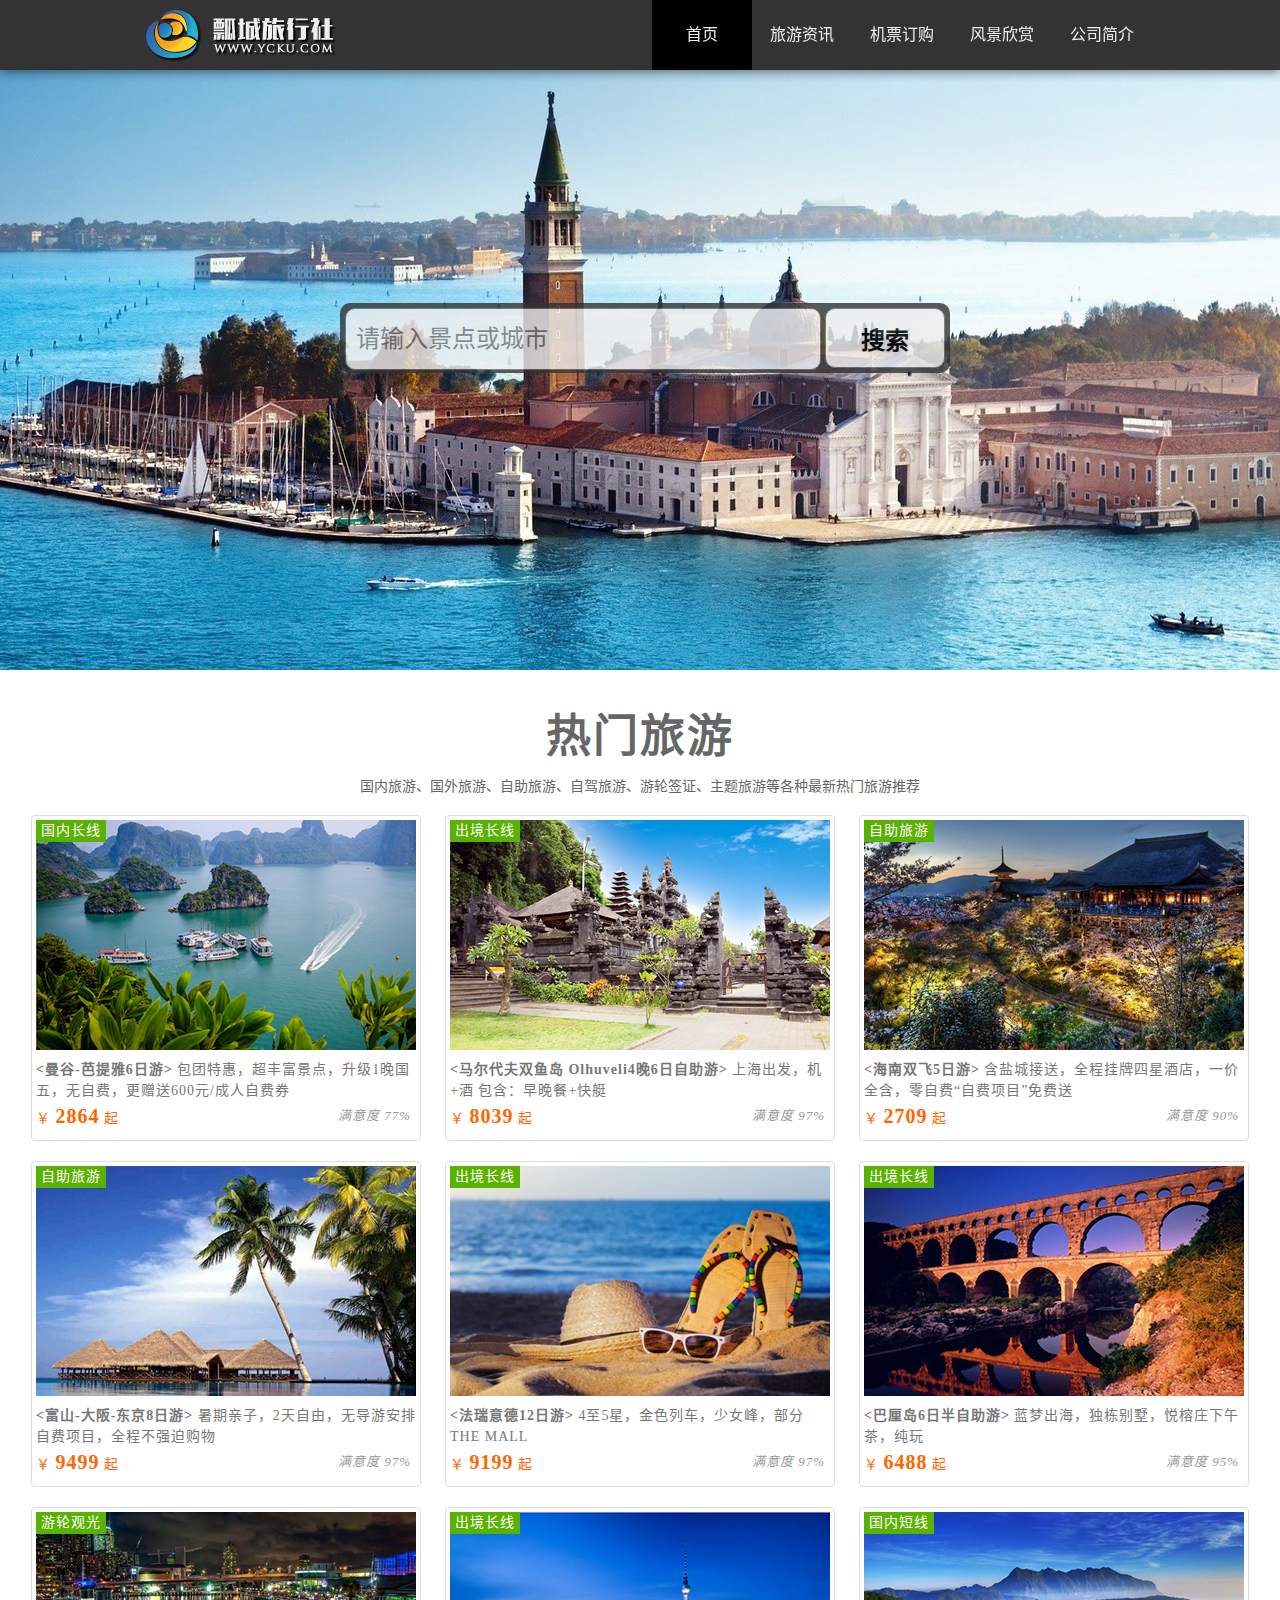
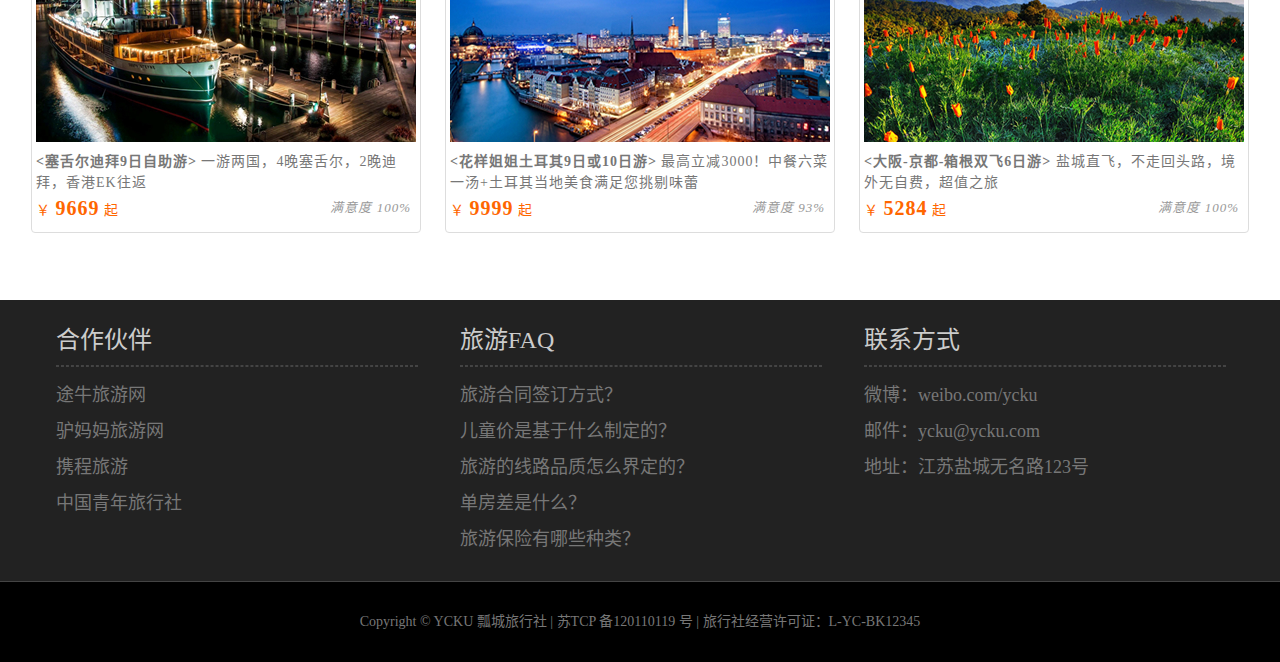
<file: index.html>
<!DOCTYPE html>
<html lang="zh-cn">

<head>
    <meta charset="UTF-8">
    <link rel="stylesheet" href="css/style.css">
    <link rel="stylesheet" href="css/basic.css">
    <title>瓢城旅行社</title>
</head>

<body>
    <!-- 导航部分 -->
    <header id="nav">
        <div class="center">
            <h1 class="logo">瓢城旅行社</h1>
            <nav class="links">
                <ul>
                    <li class="active"><a href="index.html">首页</a></li>
                    <li><a href="infomation.html">旅游资讯</a></li>
                    <li><a href="ticket.html">机票订购</a></li>
                    <li><a href="scenery.html">风景欣赏</a></li>
                    <li><a href="about.html">公司简介</a></li>
                </ul>
            </nav>
        </div>
    </header>

    <!-- 搜索部分 -->
    <div id="search">
        <div class="center">
            <input type="text" class="search" placeholder="请输入景点或城市">
            <button>搜索</button>
        </div>
    </div>

    <!-- 热门旅游部分 -->
    <div id="tour">
        <h2>热门旅游</h2>
        <p>国内旅游、国外旅游、自助旅游、自驾旅游、游轮签证、主题旅游等各种最新热门旅游推荐</p>
        <figure>
            <!-- 图文 -->
            <img src="images/tour1.jpg" alt="曼谷-芭提雅6日游">
            <figcaption>
                <strong>&lt;曼谷-芭提雅6日游&gt;</strong> 包团特惠，超丰富景点，升级1晚国五，无自费，更赠送600元/成人自费券
                <div class="info">
                    <em class="satis">满意度 77%</em>
                    <span class="price">￥ <strong>2864</strong> 起</span>
                </div>
                <div class="type">国内长线</div>
            </figcaption>
        </figure>
        <figure>
            <img src="images/tour2.jpg" alt="马尔代夫双鱼岛 Olhuveli4晚6日自助游">
            <figcaption>
                <strong>&lt;马尔代夫双鱼岛 Olhuveli4晚6日自助游&gt;</strong> 上海出发，机+酒 包含：早晚餐+快艇
                <div class="info">
                    <em class="satis">满意度 97%</em>
                    <span class="price">￥ <strong>8039</strong> 起</span>
                </div>
                <div class="type">出境长线</div>
            </figcaption>
        </figure>
        <figure>
            <img src="images/tour3.jpg" alt="海南双飞5日游">
            <figcaption>
                <strong>&lt;海南双飞5日游&gt;</strong> 含盐城接送，全程挂牌四星酒店，一价全含，零自费“自费项目”免费送
                <div class="info">
                    <em class="satis">满意度 90%</em>
                    <span class="price">￥ <strong>2709</strong> 起</span>
                </div>
                <div class="type">自助旅游</div>
            </figcaption>
        </figure>
        <figure>
            <img src="images/tour4.jpg" alt="富山-大阪-东京8日游">
            <figcaption>
                <strong>&lt;富山-大阪-东京8日游&gt;</strong> 暑期亲子，2天自由，无导游安排自费项目，全程不强迫购物
                <div class="info">
                    <em class="satis">满意度 97%</em>
                    <span class="price">￥ <strong>9499</strong> 起</span>
                </div>
                <div class="type">自助旅游</div>
            </figcaption>
        </figure>
        <figure>
            <img src="images/tour5.jpg" alt="法瑞意德12日游">
            <figcaption>
                <strong>&lt;法瑞意德12日游&gt;</strong> 4至5星，金色列车，少女峰，部分 THE MALL
                <div class="info">
                    <em class="satis">满意度 97%</em>
                    <span class="price">￥ <strong>9199</strong> 起</span>
                </div>
                <div class="type">出境长线</div>
            </figcaption>
        </figure>
        <figure>
            <img src="images/tour6.jpg" alt="巴厘岛6日半自助游">
            <figcaption>
                <strong>&lt;巴厘岛6日半自助游&gt;</strong> 蓝梦出海，独栋别墅，悦榕庄下午茶，纯玩
                <div class="info">
                    <em class="satis">满意度 95%</em>
                    <span class="price">￥ <strong>6488</strong> 起</span>
                </div>
                <div class="type">出境长线</div>
            </figcaption>
        </figure>
        <figure>
            <img src="images/tour7.jpg" alt="塞舌尔迪拜9日自助游">
            <figcaption>
                <strong>&lt;塞舌尔迪拜9日自助游&gt;</strong> 一游两国，4晚塞舌尔，2晚迪拜，香港EK往返
                <div class="info">
                    <em class="satis">满意度 100%</em>
                    <span class="price">￥ <strong>9669</strong> 起</span>
                </div>
                <div class="type">游轮观光</div>
            </figcaption>
        </figure>
        <figure>
            <img src="images/tour8.jpg" alt="花样姐姐土耳其9日或10日游">
            <figcaption>
                <strong>&lt;花样姐姐土耳其9日或10日游&gt;</strong> 最高立减3000！中餐六菜一汤+土耳其当地美食满足您挑剔味蕾
                <div class="info">
                    <em class="satis">满意度 93%</em>
                    <span class="price">￥ <strong>9999</strong> 起</span>
                </div>
                <div class="type">出境长线</div>
            </figcaption>
        </figure>
        <figure>
            <img src="images/tour9.jpg" alt="大阪-京都-箱根双飞6日游">
            <figcaption>
                <strong>&lt;大阪-京都-箱根双飞6日游&gt;</strong> 盐城直飞，不走回头路，境外无自费，超值之旅
                <div class="info">
                    <em class="satis">满意度 100%</em>
                    <span class="price">￥ <strong>5284</strong> 起</span>
                </div>
                <div class="type">国内短线</div>
            </figcaption>
        </figure>
    </div>

    <!-- footer部分 -->
    <footer id="footer">
        <div class="top">
            <div class="block left">
                <h2>合作伙伴</h2>
                <hr>
                <ul>
                    <li>途牛旅游网</li>
                    <li>驴妈妈旅游网</li>
                    <li>携程旅游</li>
                    <li>中国青年旅行社</li>
                </ul>
            </div>
            <div class="block center">
                <h2>旅游FAQ</h2>
                <hr>
                <ul>
                    <li>旅游合同签订方式？</li>
                    <li>儿童价是基于什么制定的？</li>
                    <li>旅游的线路品质怎么界定的？</li>
                    <li>单房差是什么？</li>
                    <li>旅游保险有哪些种类？</li>
                </ul>
            </div>
            <div class="block right">
                <h2>联系方式</h2>
                <hr>
                <ul>
                    <li>微博：weibo.com/ycku</li>
                    <li>邮件：ycku@ycku.com</li>
                    <li>地址：江苏盐城无名路123号</li>
                </ul>
            </div>
        </div>
        <div class="bottom">
            Copyright © YCKU 瓢城旅行社 | 苏TCP 备120110119 号 | 旅行社经营许可证：L-YC-BK12345
        </div>
    </footer>
</body>

</html>
</file>
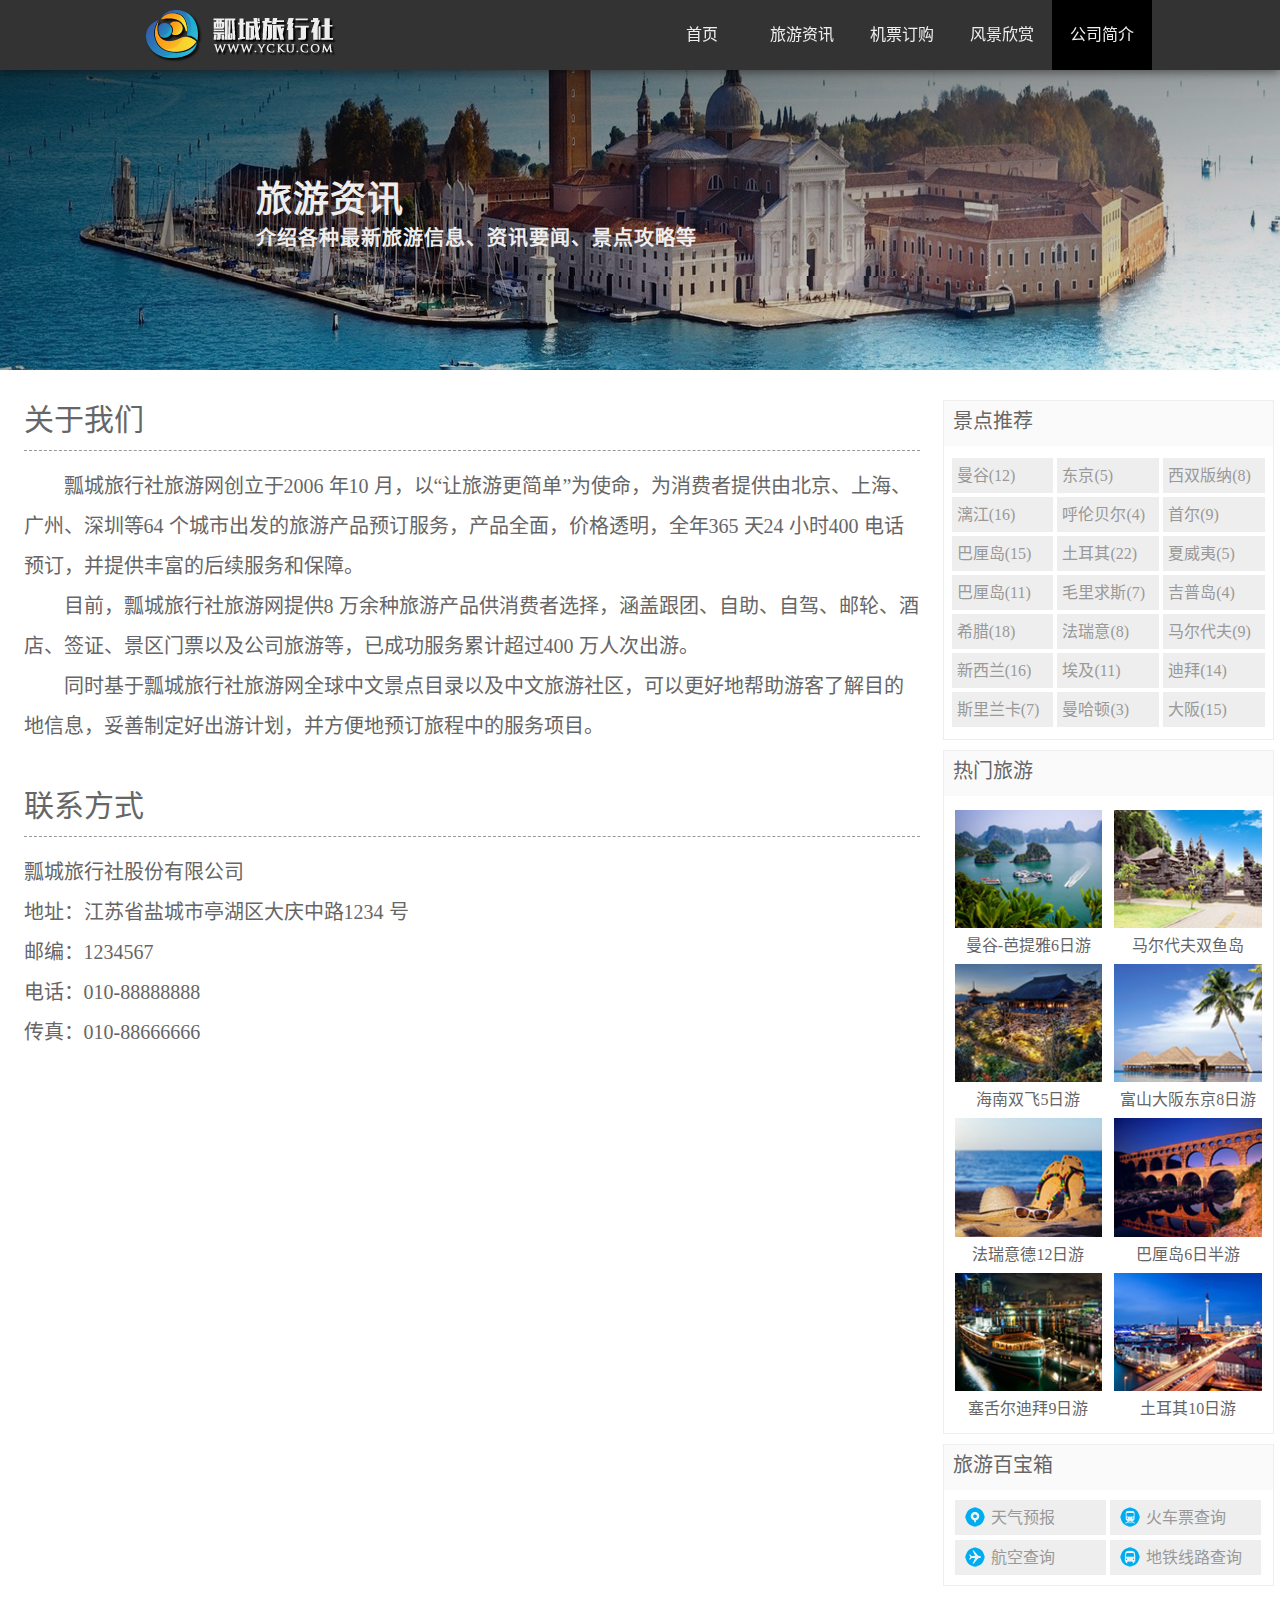
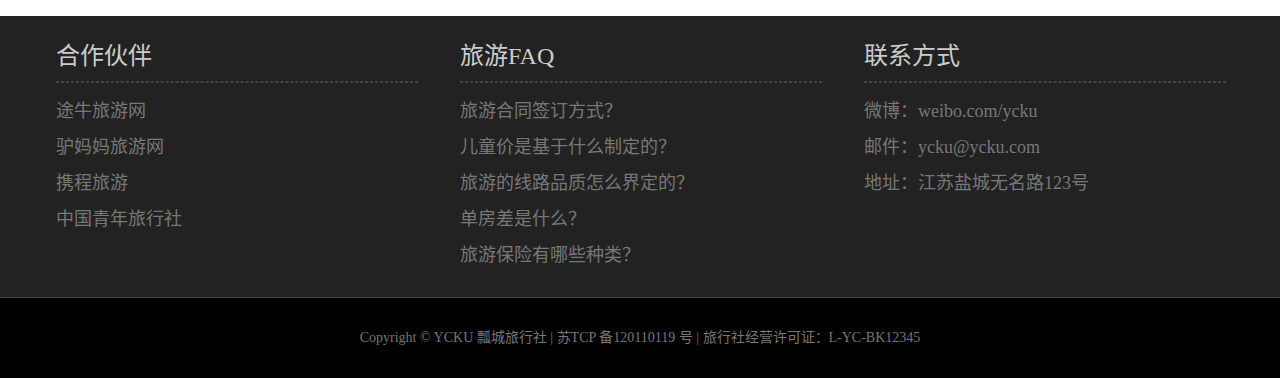
<file: about.html>
<!DOCTYPE html>
<html lang="zh-cn">

<head>
    <meta charset="UTF-8">
    <!-- <link rel="stylesheet" href="css/ticket.css"> -->
    <link rel="stylesheet" href="css/info.css">
    <link rel="stylesheet" href="css/basic.css">
    <link rel="stylesheet" href="css/about.css">
    <title>瓢城旅行社</title>
</head>

<body>
    <!-- 导航部分 -->
    <header id="nav">
        <div class="center">
            <h1 class="logo">瓢城旅行社</h1>
            <nav class="links">
                <ul>
                    <li><a href="index.html">首页</a></li>
                    <li><a href="infomation.html">旅游资讯</a></li>
                    <li><a href="ticket.html">机票订购</a></li>
                    <li><a href="scenery.html">风景欣赏</a></li>
                    <li class="active"><a href="about.html">公司简介</a></li>
                </ul>
            </nav>
        </div>
    </header>

    <div id="headline">
        <div class="center">
            <hgroup>
                <h2>旅游资讯</h2>
                <h3>介绍各种最新旅游信息、资讯要闻、景点攻略等</h3>
            </hgroup>
        </div>
    </div>

    <div id="container">
        <aside class="sidebar">
            <div class="sidebox recommend">
                <h2>景点推荐</h2>
                <div class="tag">
                    <ul>
                        <li><a href="#">曼谷(12)</a></li>
                        <li><a href="#">东京(5)</a></li>
                        <li><a href="#">西双版纳(8)</a></li>
                        <li><a href="#">漓江(16)</a></li>
                        <li><a href="#">呼伦贝尔(4)</a></li>
                        <li><a href="#">首尔(9)</a></li>
                        <li><a href="#">巴厘岛(15)</a></li>
                        <li><a href="#">土耳其(22)</a></li>
                        <li><a href="#">夏威夷(5)</a></li>
                        <li><a href="#">巴厘岛(11)</a></li>
                        <li><a href="#">毛里求斯(7)</a></li>
                        <li><a href="#">吉普岛(4)</a></li>
                        <li><a href="#">希腊(18)</a></li>
                        <li><a href="#">法瑞意(8)</a></li>
                        <li><a href="#">马尔代夫(9)</a></li>
                        <li><a href="#">新西兰(16)</a></li>
                        <li><a href="#">埃及(11)</a></li>
                        <li><a href="#">迪拜(14)</a></li>
                        <li><a href="#">斯里兰卡(7)</a></li>
                        <li><a href="#">曼哈顿(3)</a></li>
                        <li><a href="#">大阪(15)</a></li>
                    </ul>
                </div>
            </div>
            <div class="sidebox hot">
                <h2>热门旅游</h2>
                <div class="figures">
                    <figure>
                        <img src="images/hot/hot1.jpg" alt="曼谷-芭提雅6日游">
                        <figcaption>曼谷-芭提雅6日游</figcaption>
                    </figure>
                    <figure>
                        <img src="images/hot/hot2.jpg" alt="马尔代夫双鱼岛">
                        <figcaption>马尔代夫双鱼岛</figcaption>
                    </figure>
                    <figure>
                        <img src="images/hot/hot3.jpg" alt="海南双飞5日游">
                        <figcaption>海南双飞5日游</figcaption>
                    </figure>
                    <figure>
                        <img src="images/hot/hot4.jpg" alt="富山大阪东京8日游">
                        <figcaption>富山大阪东京8日游</figcaption>
                    </figure>
                    <figure>
                        <img src="images/hot/hot5.jpg" alt="法瑞意德12日游">
                        <figcaption>法瑞意德12日游</figcaption>
                    </figure>
                    <figure>
                        <img src="images/hot/hot6.jpg" alt="巴厘岛6日半游">
                        <figcaption>巴厘岛6日半游</figcaption>
                    </figure>
                    <figure>
                        <img src="images/hot/hot7.jpg" alt="塞舌尔迪拜9日游">
                        <figcaption>塞舌尔迪拜9日游</figcaption>
                    </figure>
                    <figure>
                        <img src="images/hot/hot8.jpg" alt="土耳其10日游">
                        <figcaption>土耳其10日游</figcaption>
                    </figure>
                </div>
            </div>
            <div class="sidebox treasure">
                <h2>旅游百宝箱</h2>
                <div class="box">
                    <ul>
                        <li><a href="#" class="trea1">天气预报</a></li>
                        <li><a href="#" class="trea2">火车票查询</a></li>
                        <li><a href="#" class="trea3">航空查询</a></li>
                        <li><a href="#" class="trea4">地铁线路查询</a></li>
                    </ul>
                </div>
            </div>
        </aside>
        <div class="about">
            <div class="us">
                <h2>关于我们</h2>
                <p>瓢城旅行社旅游网创立于2006 年10 月，以“让旅游更简单”为使命，为消费者提供由北京、上海、广州、深圳等64 个城市出发的旅游产品预订服务，产品全面，价格透明，全年365 天24 小时400
                    电话预订，并提供丰富的后续服务和保障。</p>
                <p>目前，瓢城旅行社旅游网提供8 万余种旅游产品供消费者选择，涵盖跟团、自助、自驾、邮轮、酒店、签证、景区门票以及公司旅游等，已成功服务累计超过400 万人次出游。</p>
                <p>同时基于瓢城旅行社旅游网全球中文景点目录以及中文旅游社区，可以更好地帮助游客了解目的地信息，妥善制定好出游计划，并方便地预订旅程中的服务项目。</p>
            </div>
            <p>&nbsp;</p>
            <div class="contact">
                <h2>联系方式</h2>
                <ul>
                    <li>瓢城旅行社股份有限公司</li>
                    <li>地址：江苏省盐城市亭湖区大庆中路1234 号</li>
                    <li>邮编：1234567</li>
                    <li>电话：010-88888888</li>
                    <li>传真：010-88666666</li>
                </ul>
            </div>
        </div>

    </div>

    <!-- footer部分 -->
    <footer id="footer">
        <div class="top">
            <div class="block left">
                <h2>合作伙伴</h2>
                <hr>
                <ul>
                    <li>途牛旅游网</li>
                    <li>驴妈妈旅游网</li>
                    <li>携程旅游</li>
                    <li>中国青年旅行社</li>
                </ul>
            </div>
            <div class="block center">
                <h2>旅游FAQ</h2>
                <hr>
                <ul>
                    <li>旅游合同签订方式？</li>
                    <li>儿童价是基于什么制定的？</li>
                    <li>旅游的线路品质怎么界定的？</li>
                    <li>单房差是什么？</li>
                    <li>旅游保险有哪些种类？</li>
                </ul>
            </div>
            <div class="block right">
                <h2>联系方式</h2>
                <hr>
                <ul>
                    <li>微博：weibo.com/ycku</li>
                    <li>邮件：ycku@ycku.com</li>
                    <li>地址：江苏盐城无名路123号</li>
                </ul>
            </div>
        </div>
        <div class="bottom">
            Copyright © YCKU 瓢城旅行社 | 苏TCP 备120110119 号 | 旅行社经营许可证：L-YC-BK12345
        </div>
    </footer>
</body>

</html>
</file>
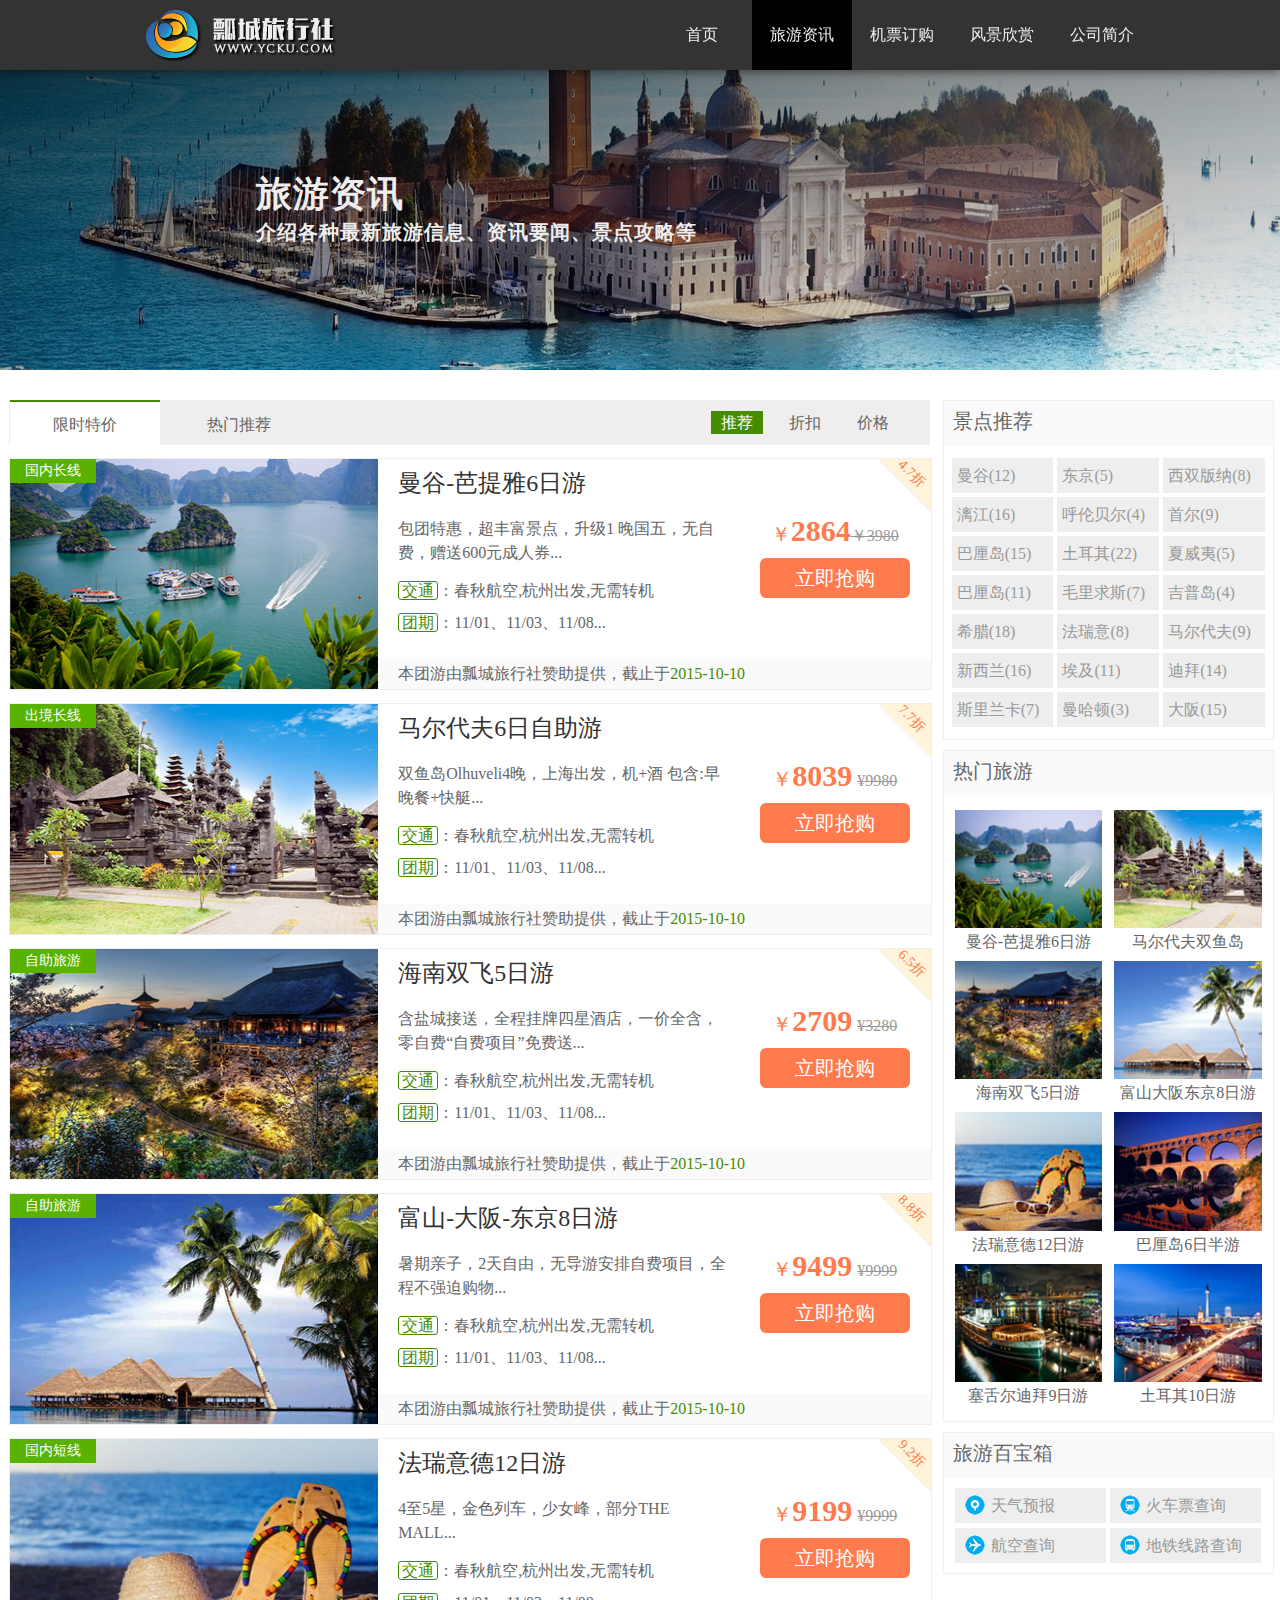
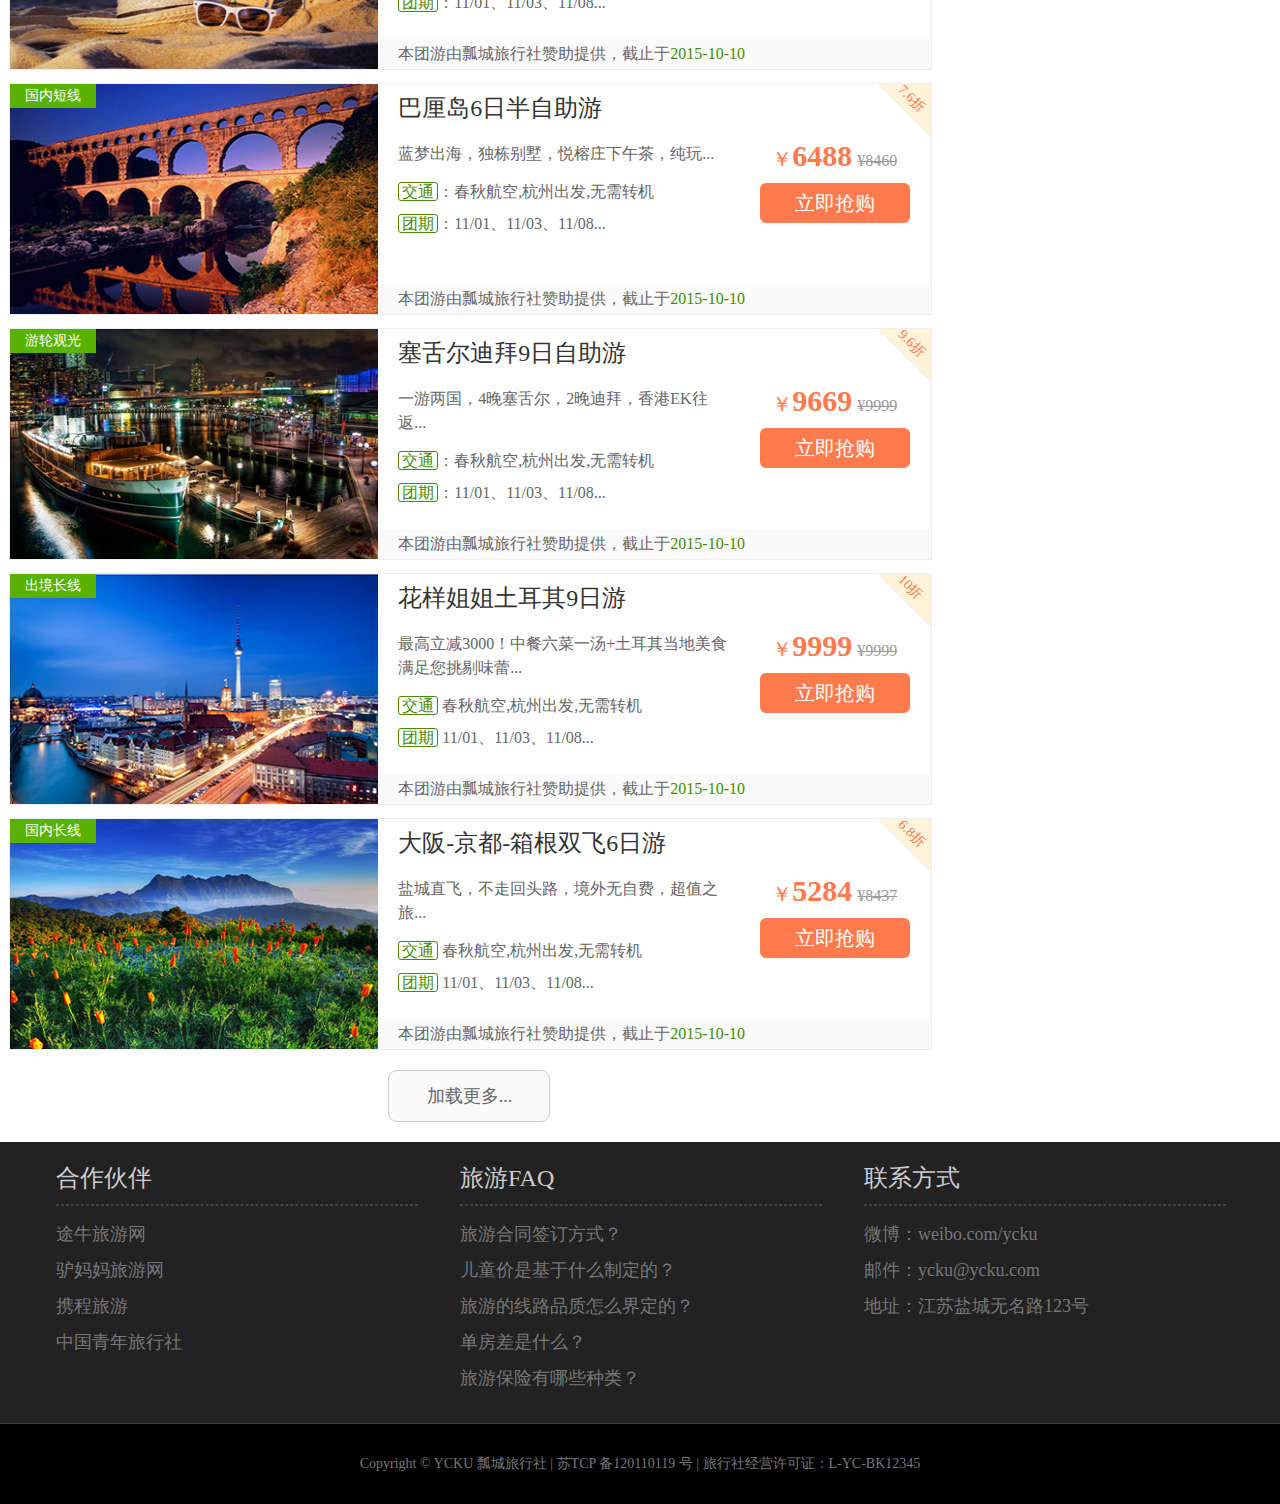
<file: infomation.html>
<!DOCTYPE html>
<html lang="UTF-8">

<head>
    <meta charset="UTF-8">
    <meta name="viewport" content="width=device-width, initial-scale=1.0">
    <link rel="stylesheet" href="css/basic.css">
    <link rel="stylesheet" href="css/info.css">
    <title>瓢城旅行社</title>
</head>

<body>
    <!-- 导航部分 -->
    <header id="nav">
        <div class="center">
            <h1 class="logo">瓢城旅行社</h1> <!-- 在这里放图下一行内容会缩进很多 -->
            <nav class="links">
                <ul>
                    <li><a href="index.html">首页</a></li>
                    <li class="active"><a href="infomation.html">旅游资讯</a></li>
                    <li><a href="ticket.html">机票订购</a></li>
                    <li><a href="scenery.html">风景欣赏</a></li>
                    <li><a href="about.html">公司简介</a></li>
                </ul>
            </nav>
        </div>
    </header>

    <div id="headline">
        <div class="center">
            <hgroup>
                <h2>旅游资讯</h2>
                <h3>介绍各种最新旅游信息、资讯要闻、景点攻略等</h3>
            </hgroup>
        </div>
    </div>

    <div id="container">
        <aside class="sidebar">
            <div class="sidebox recommend">
                <h2>景点推荐</h2>
                <div class="tag">
                    <ul>
                        <li><a href="#">曼谷(12)</a></li>
                        <li><a href="#">东京(5)</a></li>
                        <li><a href="#">西双版纳(8)</a></li>
                        <li><a href="#">漓江(16)</a></li>
                        <li><a href="#">呼伦贝尔(4)</a></li>
                        <li><a href="#">首尔(9)</a></li>
                        <li><a href="#">巴厘岛(15)</a></li>
                        <li><a href="#">土耳其(22)</a></li>
                        <li><a href="#">夏威夷(5)</a></li>
                        <li><a href="#">巴厘岛(11)</a></li>
                        <li><a href="#">毛里求斯(7)</a></li>
                        <li><a href="#">吉普岛(4)</a></li>
                        <li><a href="#">希腊(18)</a></li>
                        <li><a href="#">法瑞意(8)</a></li>
                        <li><a href="#">马尔代夫(9)</a></li>
                        <li><a href="#">新西兰(16)</a></li>
                        <li><a href="#">埃及(11)</a></li>
                        <li><a href="#">迪拜(14)</a></li>
                        <li><a href="#">斯里兰卡(7)</a></li>
                        <li><a href="#">曼哈顿(3)</a></li>
                        <li><a href="#">大阪(15)</a></li>
                    </ul>
                </div>
            </div>
            <div class="sidebox hot">
                <h2>热门旅游</h2>
                <div class="figures">
                    <figure>
                        <img src="images/hot/hot1.jpg" alt="曼谷-芭提雅6日游">
                        <figcaption>曼谷-芭提雅6日游</figcaption>
                    </figure>
                    <figure>
                        <img src="images/hot/hot2.jpg" alt="马尔代夫双鱼岛">
                        <figcaption>马尔代夫双鱼岛</figcaption>
                    </figure>
                    <figure>
                        <img src="images/hot/hot3.jpg" alt="海南双飞5日游">
                        <figcaption>海南双飞5日游</figcaption>
                    </figure>
                    <figure>
                        <img src="images/hot/hot4.jpg" alt="富山大阪东京8日游">
                        <figcaption>富山大阪东京8日游</figcaption>
                    </figure>
                    <figure>
                        <img src="images/hot/hot5.jpg" alt="法瑞意德12日游">
                        <figcaption>法瑞意德12日游</figcaption>
                    </figure>
                    <figure>
                        <img src="images/hot/hot6.jpg" alt="巴厘岛6日半游">
                        <figcaption>巴厘岛6日半游</figcaption>
                    </figure>
                    <figure>
                        <img src="images/hot/hot7.jpg" alt="塞舌尔迪拜9日游">
                        <figcaption>塞舌尔迪拜9日游</figcaption>
                    </figure>
                    <figure>
                        <img src="images/hot/hot8.jpg" alt="土耳其10日游">
                        <figcaption>土耳其10日游</figcaption>
                    </figure>
                </div>
            </div>
            <div class="sidebox treasure">
                <h2>旅游百宝箱</h2>
                <div class="box">
                    <ul>
                        <li><a href="#" class="trea1">天气预报</a></li>
                        <li><a href="#" class="trea2">火车票查询</a></li>
                        <li><a href="#" class="trea3">航空查询</a></li>
                        <li><a href="#" class="trea4">地铁线路查询</a></li>
                    </ul>
                </div>
            </div>
        </aside>

        <div class="list">
            <div class="contents">
                <div class="left">
                    <ul>
                        <li class="active"><a href="#">限时特价</a></li>
                        <li><a href="#">热门推荐</a></li>
                    </ul>
                </div>

                <div class="right">
                    <ul>
                        <li><a class="selected" href="#">推荐</a></li>
                        <li><a href="#">折扣</a></li>
                        <li><a href="#">价格</a></li>
                    </ul>
                </div>
            </div>

            <figure class="tour">
                <img src="images/tour1.jpg" alt="曼谷-芭提雅6日游">
                <figcaption>
                    <article>
                        <header>
                            <div class="details">
                                <hgroup>
                                    <h2>曼谷-芭提雅6日游</h2>
                                    <h3>包团特惠，超丰富景点，升级1 晚国五，无自费，赠送600元成人券...</h3>
                                </hgroup>
                                <ol>
                                    <li><mark>交通</mark>：春秋航空,杭州出发,无需转机</li>
                                    <li><mark>团期</mark>：11/01、11/03、11/08...</li>
                                </ol>
                            </div>
                            <div class="disc"><span>4.7折</span></div>
                            <div class="buy">
                                <span class="price">￥<strong>2864</strong><s>￥3980</s></span>
                                <button class="buyit">立即抢购</button>
                            </div>
                        </header>
                        <footer>本团游由瓢城旅行社赞助提供，截止于<time>2015-10-10</time></footer>
                    </article>
                </figcaption>
                <div class="type">国内长线</div>
            </figure>

            <figure class="tour">
                <img src="images/tour2.jpg" alt="马尔代夫6日自助游">
                <figcaption>
                    <article>
                        <header>
                            <div class="details">
                                <hgroup>
                                    <h2>马尔代夫6日自助游</h2>
                                    <h3>双鱼岛Olhuveli4晚，上海出发，机+酒 包含:早晚餐+快艇...</h3>
                                </hgroup>
                                <ol>
                                    <li><mark>交通</mark>：春秋航空,杭州出发,无需转机</li>
                                    <li><mark>团期</mark>：11/01、11/03、11/08...</li>
                                </ol>
                            </div>
                            <div class="disc"><span>7.7折</span></div>
                            <div class="buy">
                                <span class="price">￥<strong>8039</strong> <s>¥9980</s></span>
                                <button class="buyit">立即抢购</button>
                            </div>
                        </header>
                        <footer>本团游由瓢城旅行社赞助提供，截止于<time>2015-10-10</time></footer>
                    </article>
                </figcaption>
                <div class="type">出境长线</div>
            </figure>

            <figure class="tour">
                <img src="images/tour3.jpg" alt="海南双飞5日游">
                <figcaption>
                    <article>
                        <header>
                            <div class="details">
                                <hgroup>
                                    <h2>海南双飞5日游</h2>
                                    <h3>含盐城接送，全程挂牌四星酒店，一价全含，零自费“自费项目”免费送...</h3>
                                </hgroup>
                                <ol>
                                    <li><mark>交通</mark>：春秋航空,杭州出发,无需转机</li>
                                    <li><mark>团期</mark>：11/01、11/03、11/08...</li>
                                </ol>
                            </div>
                            <div class="disc"><span>6.5折</span></div>
                            <div class="buy">
                                <span class="price">￥<strong>2709</strong> <s>¥3280</s></span>
                                <button class="buyit">立即抢购</button>
                            </div>
                        </header>
                        <footer>本团游由瓢城旅行社赞助提供，截止于<time>2015-10-10</time></footer>
                    </article>
                </figcaption>
                <div class="type">自助旅游</div>
            </figure>

            <figure class="tour">
                <img src="images/tour4.jpg" alt="富山-大阪-东京8日游">
                <figcaption>
                    <article>
                        <header>
                            <div class="details">
                                <hgroup>
                                    <h2>富山-大阪-东京8日游</h2>
                                    <h3>暑期亲子，2天自由，无导游安排自费项目，全程不强迫购物...</h3>
                                </hgroup>
                                <ol>
                                    <li><mark>交通</mark>：春秋航空,杭州出发,无需转机</li>
                                    <li><mark>团期</mark>：11/01、11/03、11/08...</li>
                                </ol>
                            </div>
                            <div class="disc"><span>8.8折</span></div>
                            <div class="buy">
                                <span class="price">￥<strong>9499</strong> <s>¥9999</s></span>
                                <button class="buyit">立即抢购</button>
                            </div>
                        </header>
                        <footer>本团游由瓢城旅行社赞助提供，截止于<time>2015-10-10</time></footer>
                    </article>
                </figcaption>
                <div class="type">自助旅游</div>
            </figure>

            <figure class="tour">
                <img src="images/tour5.jpg" alt="法瑞意德12日游">
                <figcaption>
                    <article>
                        <header>
                            <div class="details">
                                <hgroup>
                                    <h2>法瑞意德12日游</h2>
                                    <h3>4至5星，金色列车，少女峰，部分THE MALL...</h3>
                                </hgroup>
                                <ol>
                                    <li><mark>交通</mark>：春秋航空,杭州出发,无需转机</li>
                                    <li><mark>团期</mark>：11/01、11/03、11/08...</li>
                                </ol>
                            </div>
                            <div class="disc"><span>9.2折</span></div>
                            <div class="buy">
                                <span class="price">￥<strong>9199</strong> <s>¥9999</s></span>
                                <button class="buyit">立即抢购</button>
                            </div>
                        </header>
                        <footer>本团游由瓢城旅行社赞助提供，截止于<time>2015-10-10</time></footer>
                    </article>
                </figcaption>
                <div class="type">国内短线</div>
            </figure>

            <figure class="tour">
                <img src="images/tour6.jpg" alt="巴厘岛6日半自助游">
                <figcaption>
                    <article>
                        <header>
                            <div class="details">
                                <hgroup>
                                    <h2>巴厘岛6日半自助游</h2>
                                    <h3>蓝梦出海，独栋别墅，悦榕庄下午茶，纯玩...</h3>
                                </hgroup>
                                <ol>
                                    <li><mark>交通</mark>：春秋航空,杭州出发,无需转机</li>
                                    <li><mark>团期</mark>：11/01、11/03、11/08...</li>
                                </ol>
                            </div>
                            <div class="disc"><span>7.6折</span></div>
                            <div class="buy">
                                <span class="price">￥<strong>6488</strong> <s>¥8460</s></span>
                                <button class="buyit">立即抢购</button>
                            </div>
                        </header>
                        <footer>本团游由瓢城旅行社赞助提供，截止于<time>2015-10-10</time></footer>
                    </article>
                </figcaption>
                <div class="type">国内短线</div>
            </figure>

            <figure class="tour">
                <img src="images/tour7.jpg" alt="塞舌尔迪拜9日自助游">
                <figcaption>
                    <article>
                        <header>
                            <div class="details">
                                <hgroup>
                                    <h2>塞舌尔迪拜9日自助游</h2>
                                    <h3>一游两国，4晚塞舌尔，2晚迪拜，香港EK往返...</h3>
                                </hgroup>
                                <ol>
                                    <li><mark>交通</mark>：春秋航空,杭州出发,无需转机</li>
                                    <li><mark>团期</mark>：11/01、11/03、11/08...</li>
                                </ol>
                            </div>
                            <div class="disc"><span>9.6折</span></div>
                            <div class="buy">
                                <span class="price">￥<strong>9669</strong> <s>¥9999</s></span>
                                <button class="buyit">立即抢购</button>
                            </div>
                        </header>
                        <footer>本团游由瓢城旅行社赞助提供，截止于<time>2015-10-10</time></footer>
                    </article>
                </figcaption>
                <div class="type">游轮观光</div>
            </figure>

            <figure class="tour">
                <img src="images/tour8.jpg" alt="花样姐姐土耳其9日游">
                <figcaption>
                    <article>
                        <header>
                            <div class="details">
                                <hgroup>
                                    <h2>花样姐姐土耳其9日游</h2>
                                    <h3>最高立减3000！中餐六菜一汤+土耳其当地美食满足您挑剔味蕾...</h3>
                                </hgroup>
                                <ol>
                                    <li><mark>交通</mark> 春秋航空,杭州出发,无需转机</li>
                                    <li><mark>团期</mark> 11/01、11/03、11/08...</li>
                                </ol>
                            </div>
                            <div class="disc"><span>10折</span></div>
                            <div class="buy">
                                <span class="price">￥<strong>9999</strong> <s>¥9999</s></span>
                                <button class="buyit">立即抢购</button>
                            </div>
                        </header>
                        <footer>本团游由瓢城旅行社赞助提供，截止于<time>2015-10-10</time></footer>
                    </article>
                </figcaption>
                <div class="type">出境长线</div>
            </figure>

            <figure class="tour">
                <img src="images/tour9.jpg" alt="大阪-京都-箱根双飞6日游">
                <figcaption>
                    <article>
                        <header>
                            <div class="details">
                                <hgroup>
                                    <h2>大阪-京都-箱根双飞6日游</h2>
                                    <h3>盐城直飞，不走回头路，境外无自费，超值之旅...</h3>
                                </hgroup>
                                <ol>
                                    <li><mark>交通</mark> 春秋航空,杭州出发,无需转机</li>
                                    <li><mark>团期</mark> 11/01、11/03、11/08...</li>
                                </ol>
                            </div>
                            <div class="disc"><span>6.8折</span></div>
                            <div class="buy">
                                <span class="price">￥<strong>5284</strong> <s>¥8437</s></span>
                                <button class="buyit">立即抢购</button>
                            </div>
                        </header>
                        <footer>本团游由瓢城旅行社赞助提供，截止于<time>2015-10-10</time></footer>
                    </article>
                </figcaption>
                <div class="type">国内长线</div>
            </figure>

            <div class="more">
                加载更多...
            </div>
        </div>

    </div>

    <!-- footer部分 -->
    <footer id="footer">
        <div class="top">
            <div class="block left">
                <h2>合作伙伴</h2>
                <hr>
                <ul>
                    <li>途牛旅游网</li>
                    <li>驴妈妈旅游网</li>
                    <li>携程旅游</li>
                    <li>中国青年旅行社</li>
                </ul>
            </div>
            <div class="block center">
                <h2>旅游FAQ</h2>
                <hr>
                <ul>
                    <li>旅游合同签订方式？</li>
                    <li>儿童价是基于什么制定的？</li>
                    <li>旅游的线路品质怎么界定的？</li>
                    <li>单房差是什么？</li>
                    <li>旅游保险有哪些种类？</li>
                </ul>
            </div>
            <div class="block right">
                <h2>联系方式</h2>
                <hr>
                <ul>
                    <li>微博：weibo.com/ycku</li>
                    <li>邮件：ycku@ycku.com</li>
                    <li>地址：江苏盐城无名路123号</li>
                </ul>
            </div>
        </div>
        <div class="bottom">
            Copyright © YCKU 瓢城旅行社 | 苏TCP 备120110119 号 | 旅行社经营许可证：L-YC-BK12345
        </div>
    </footer>
</body>

</html>
</file>
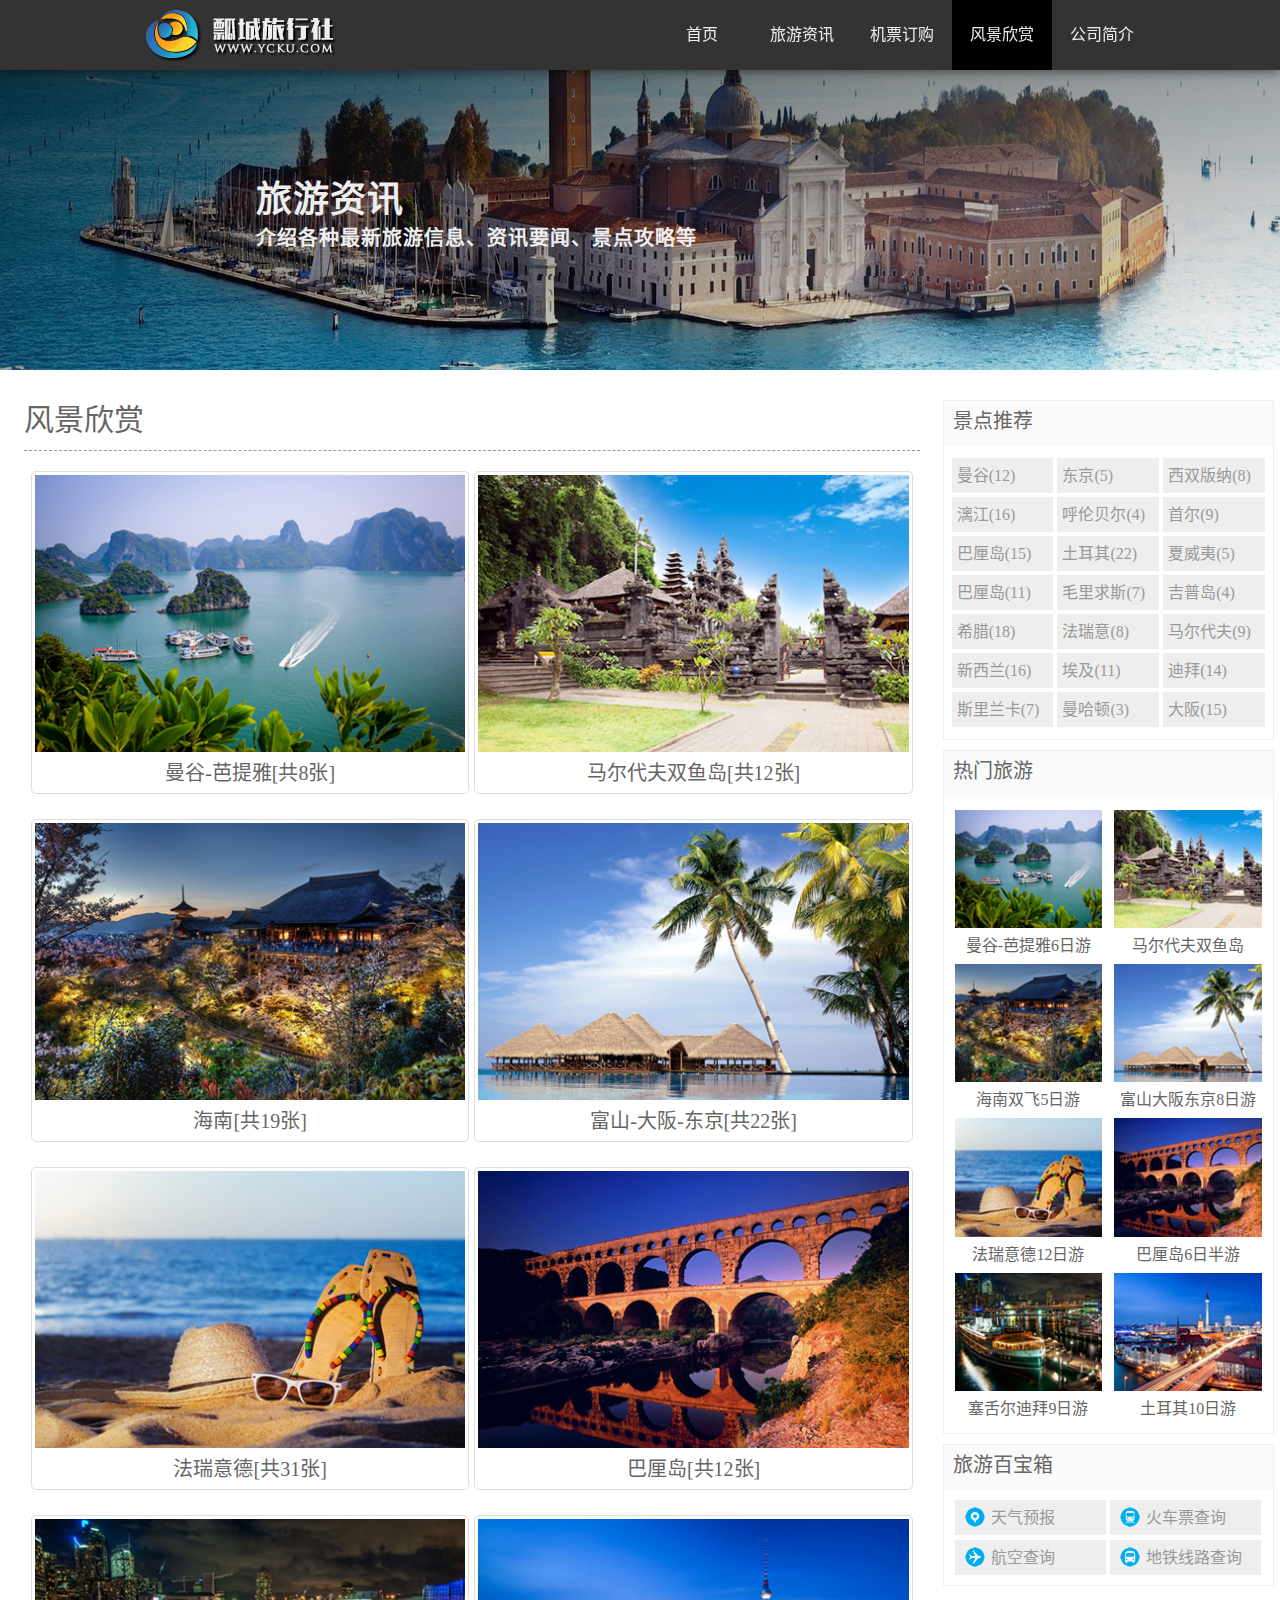
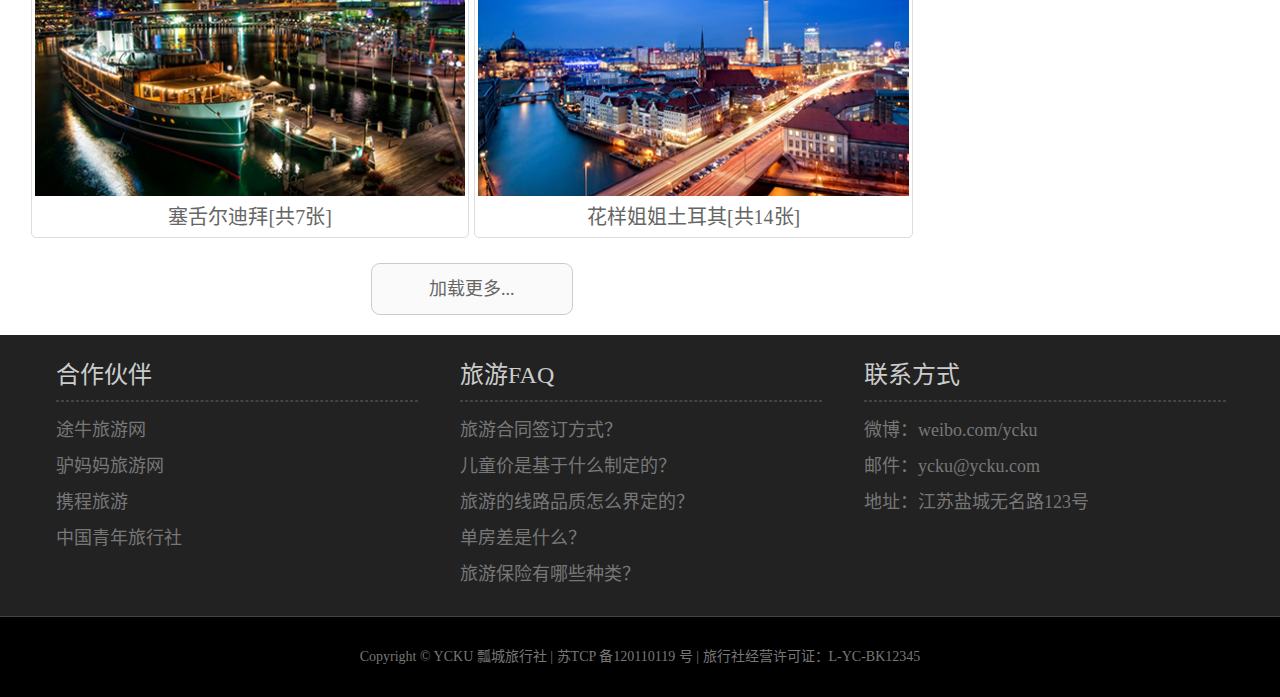
<file: scenery.html>
<!DOCTYPE html>
<html lang="zh-cn">

<head>
    <meta charset="UTF-8">
    <!-- <link rel="stylesheet" href="css/ticket.css"> -->
    <link rel="stylesheet" href="css/info.css">
    <link rel="stylesheet" href="css/basic.css">
    <link rel="stylesheet" href="css/scenery.css">
    <title>瓢城旅行社</title>
</head>

<body>
    <!-- 导航部分 -->
    <header id="nav">
        <div class="center">
            <h1 class="logo">瓢城旅行社</h1>
            <nav class="links">
                <ul>
                    <li><a href="index.html">首页</a></li>
                    <li><a href="infomation.html">旅游资讯</a></li>
                    <li><a href="ticket.html">机票订购</a></li>
                    <li class="active"><a href="scenery.html">风景欣赏</a></li>
                    <li><a href="about.html">公司简介</a></li>
                </ul>
            </nav>
        </div>
    </header>

    <div id="headline">
        <div class="center">
            <hgroup>
                <h2>旅游资讯</h2>
                <h3>介绍各种最新旅游信息、资讯要闻、景点攻略等</h3>
            </hgroup>
        </div>
    </div>

    <div id="container">
        <aside class="sidebar">
            <div class="sidebox recommend">
                <h2>景点推荐</h2>
                <div class="tag">
                    <ul>
                        <li><a href="#">曼谷(12)</a></li>
                        <li><a href="#">东京(5)</a></li>
                        <li><a href="#">西双版纳(8)</a></li>
                        <li><a href="#">漓江(16)</a></li>
                        <li><a href="#">呼伦贝尔(4)</a></li>
                        <li><a href="#">首尔(9)</a></li>
                        <li><a href="#">巴厘岛(15)</a></li>
                        <li><a href="#">土耳其(22)</a></li>
                        <li><a href="#">夏威夷(5)</a></li>
                        <li><a href="#">巴厘岛(11)</a></li>
                        <li><a href="#">毛里求斯(7)</a></li>
                        <li><a href="#">吉普岛(4)</a></li>
                        <li><a href="#">希腊(18)</a></li>
                        <li><a href="#">法瑞意(8)</a></li>
                        <li><a href="#">马尔代夫(9)</a></li>
                        <li><a href="#">新西兰(16)</a></li>
                        <li><a href="#">埃及(11)</a></li>
                        <li><a href="#">迪拜(14)</a></li>
                        <li><a href="#">斯里兰卡(7)</a></li>
                        <li><a href="#">曼哈顿(3)</a></li>
                        <li><a href="#">大阪(15)</a></li>
                    </ul>
                </div>
            </div>
            <div class="sidebox hot">
                <h2>热门旅游</h2>
                <div class="figures">
                    <figure>
                        <img src="images/hot/hot1.jpg" alt="曼谷-芭提雅6日游">
                        <figcaption>曼谷-芭提雅6日游</figcaption>
                    </figure>
                    <figure>
                        <img src="images/hot/hot2.jpg" alt="马尔代夫双鱼岛">
                        <figcaption>马尔代夫双鱼岛</figcaption>
                    </figure>
                    <figure>
                        <img src="images/hot/hot3.jpg" alt="海南双飞5日游">
                        <figcaption>海南双飞5日游</figcaption>
                    </figure>
                    <figure>
                        <img src="images/hot/hot4.jpg" alt="富山大阪东京8日游">
                        <figcaption>富山大阪东京8日游</figcaption>
                    </figure>
                    <figure>
                        <img src="images/hot/hot5.jpg" alt="法瑞意德12日游">
                        <figcaption>法瑞意德12日游</figcaption>
                    </figure>
                    <figure>
                        <img src="images/hot/hot6.jpg" alt="巴厘岛6日半游">
                        <figcaption>巴厘岛6日半游</figcaption>
                    </figure>
                    <figure>
                        <img src="images/hot/hot7.jpg" alt="塞舌尔迪拜9日游">
                        <figcaption>塞舌尔迪拜9日游</figcaption>
                    </figure>
                    <figure>
                        <img src="images/hot/hot8.jpg" alt="土耳其10日游">
                        <figcaption>土耳其10日游</figcaption>
                    </figure>
                </div>
            </div>
            <div class="sidebox treasure">
                <h2>旅游百宝箱</h2>
                <div class="box">
                    <ul>
                        <li><a href="#" class="trea1">天气预报</a></li>
                        <li><a href="#" class="trea2">火车票查询</a></li>
                        <li><a href="#" class="trea3">航空查询</a></li>
                        <li><a href="#" class="trea4">地铁线路查询</a></li>
                    </ul>
                </div>
            </div>
        </aside>

        <div class="scenery">
            <h2>风景欣赏</h2>
            <div class="figures">
                <figure>
                    <img src="images/scenery/s1.jpg" alt="曼谷-芭提雅">
                    <figcaption>曼谷-芭提雅[共8张]</figcaption>
                </figure>
                <figure>
                    <img src="images/scenery/s2.jpg" alt="马尔代夫双鱼岛">
                    <figcaption>马尔代夫双鱼岛[共12张]</figcaption>
                </figure>
                <figure>
                    <img src="images/scenery/s3.jpg" alt="海南">
                    <figcaption>海南[共19张]</figcaption>
                </figure>
                <figure>
                    <img src="images/scenery/s4.jpg" alt="富山-大阪-东京">
                    <figcaption>富山-大阪-东京[共22张]</figcaption>
                </figure>
                <figure>
                    <img src="images/scenery/s5.jpg" alt="法瑞意德">
                    <figcaption>法瑞意德[共31张]</figcaption>
                </figure>
                <figure>
                    <img src="images/scenery/s6.jpg" alt="巴厘岛">
                    <figcaption>巴厘岛[共12张]</figcaption>
                </figure>
                <figure>
                    <img src="images/scenery/s7.jpg" alt="塞舌尔迪拜">
                    <figcaption>塞舌尔迪拜[共7张]</figcaption>
                </figure>
                <figure>
                    <img src="images/scenery/s8.jpg" alt="花样姐姐土耳其">
                    <figcaption>花样姐姐土耳其[共14张]</figcaption>
                </figure>
            </div>
            <div class="more">
                加载更多...
            </div>
        </div>
    </div>

    <!-- footer部分 -->
    <footer id="footer">
        <div class="top">
            <div class="block left">
                <h2>合作伙伴</h2>
                <hr>
                <ul>
                    <li>途牛旅游网</li>
                    <li>驴妈妈旅游网</li>
                    <li>携程旅游</li>
                    <li>中国青年旅行社</li>
                </ul>
            </div>
            <div class="block center">
                <h2>旅游FAQ</h2>
                <hr>
                <ul>
                    <li>旅游合同签订方式？</li>
                    <li>儿童价是基于什么制定的？</li>
                    <li>旅游的线路品质怎么界定的？</li>
                    <li>单房差是什么？</li>
                    <li>旅游保险有哪些种类？</li>
                </ul>
            </div>
            <div class="block right">
                <h2>联系方式</h2>
                <hr>
                <ul>
                    <li>微博：weibo.com/ycku</li>
                    <li>邮件：ycku@ycku.com</li>
                    <li>地址：江苏盐城无名路123号</li>
                </ul>
            </div>
        </div>
        <div class="bottom">
            Copyright © YCKU 瓢城旅行社 | 苏TCP 备120110119 号 | 旅行社经营许可证：L-YC-BK12345
        </div>
    </footer>
</body>

</html>
</file>
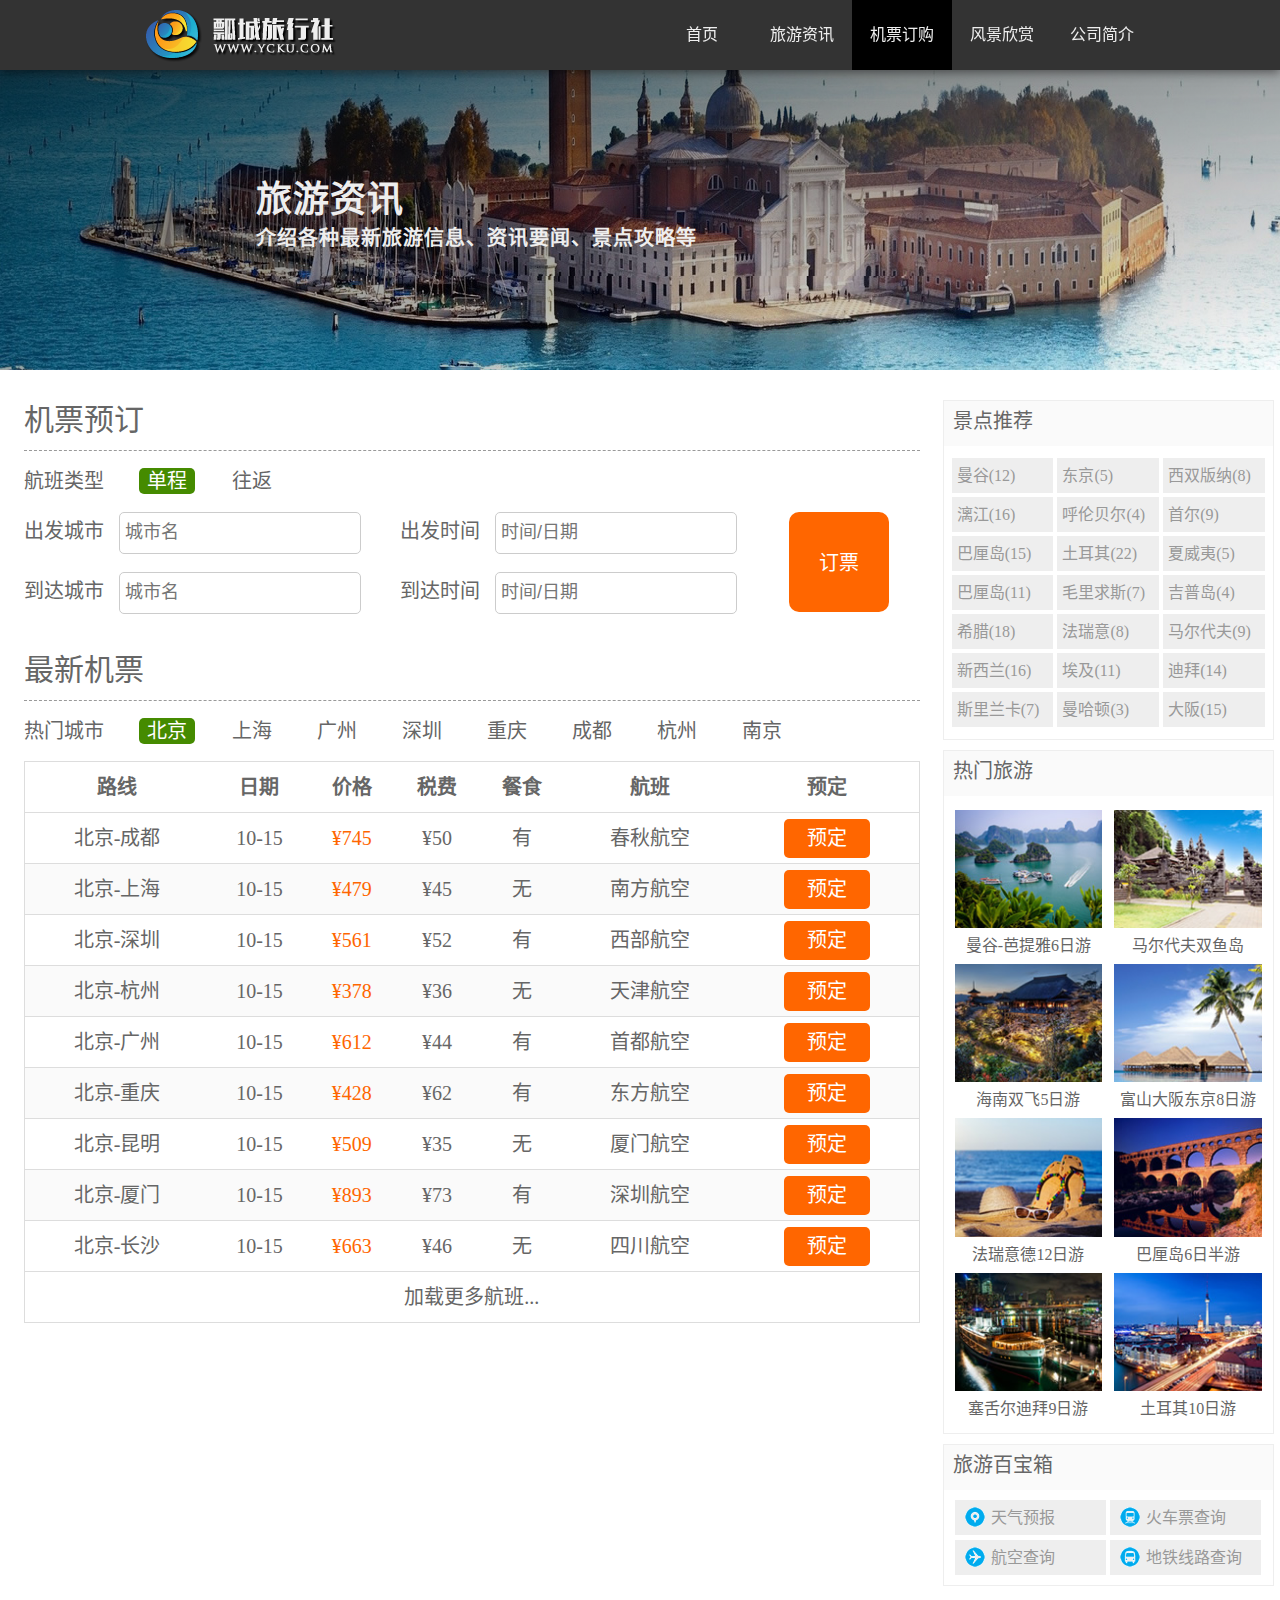
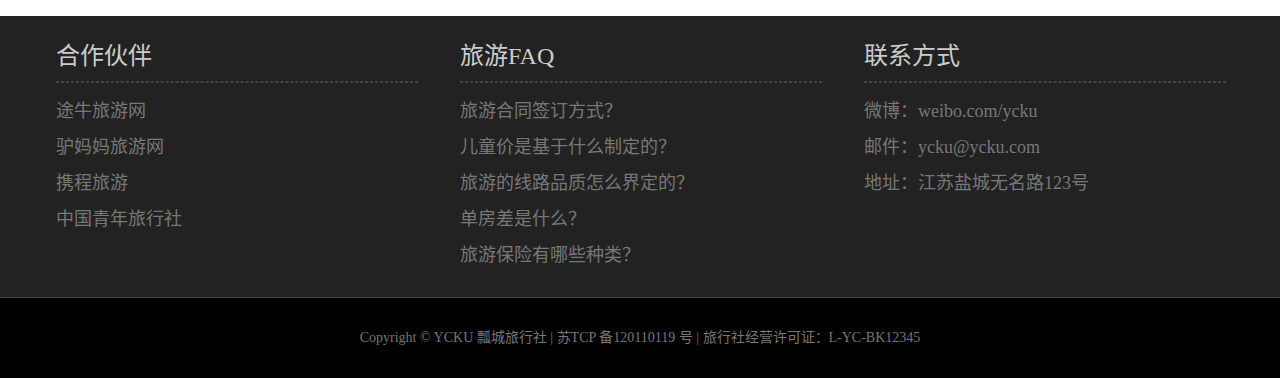
<file: ticket.html>
<!DOCTYPE html>
<html lang="zh-cn">

<head>
    <meta charset="UTF-8">
    <link rel="stylesheet" href="css/ticket.css">
    <link rel="stylesheet" href="css/info.css">
    <link rel="stylesheet" href="css/basic.css">
    <title>瓢城旅行社</title>
</head>

<body>
    <!-- 导航部分 -->
    <header id="nav">
        <div class="center">
            <h1 class="logo">瓢城旅行社</h1>
            <nav class="links">
                <ul>
                    <li><a href="index.html">首页</a></li>
                    <li><a href="infomation.html">旅游资讯</a></li>
                    <li class="active"><a href="ticket.html">机票订购</a></li>
                    <li><a href="scenery.html">风景欣赏</a></li>
                    <li><a href="about.html">公司简介</a></li>
                </ul>
            </nav>
        </div>
    </header>

    <div id="headline">
        <div class="center">
            <hgroup>
                <h2>旅游资讯</h2>
                <h3>介绍各种最新旅游信息、资讯要闻、景点攻略等</h3>
            </hgroup>
        </div>
    </div>

    <div id="container">
        <aside class="sidebar">
            <div class="sidebox recommend">
                <h2>景点推荐</h2>
                <div class="tag">
                    <ul>
                        <li><a href="#">曼谷(12)</a></li>
                        <li><a href="#">东京(5)</a></li>
                        <li><a href="#">西双版纳(8)</a></li>
                        <li><a href="#">漓江(16)</a></li>
                        <li><a href="#">呼伦贝尔(4)</a></li>
                        <li><a href="#">首尔(9)</a></li>
                        <li><a href="#">巴厘岛(15)</a></li>
                        <li><a href="#">土耳其(22)</a></li>
                        <li><a href="#">夏威夷(5)</a></li>
                        <li><a href="#">巴厘岛(11)</a></li>
                        <li><a href="#">毛里求斯(7)</a></li>
                        <li><a href="#">吉普岛(4)</a></li>
                        <li><a href="#">希腊(18)</a></li>
                        <li><a href="#">法瑞意(8)</a></li>
                        <li><a href="#">马尔代夫(9)</a></li>
                        <li><a href="#">新西兰(16)</a></li>
                        <li><a href="#">埃及(11)</a></li>
                        <li><a href="#">迪拜(14)</a></li>
                        <li><a href="#">斯里兰卡(7)</a></li>
                        <li><a href="#">曼哈顿(3)</a></li>
                        <li><a href="#">大阪(15)</a></li>
                    </ul>
                </div>
            </div>
            <div class="sidebox hot">
                <h2>热门旅游</h2>
                <div class="figures">
                    <figure>
                        <img src="images/hot/hot1.jpg" alt="曼谷-芭提雅6日游">
                        <figcaption>曼谷-芭提雅6日游</figcaption>
                    </figure>
                    <figure>
                        <img src="images/hot/hot2.jpg" alt="马尔代夫双鱼岛">
                        <figcaption>马尔代夫双鱼岛</figcaption>
                    </figure>
                    <figure>
                        <img src="images/hot/hot3.jpg" alt="海南双飞5日游">
                        <figcaption>海南双飞5日游</figcaption>
                    </figure>
                    <figure>
                        <img src="images/hot/hot4.jpg" alt="富山大阪东京8日游">
                        <figcaption>富山大阪东京8日游</figcaption>
                    </figure>
                    <figure>
                        <img src="images/hot/hot5.jpg" alt="法瑞意德12日游">
                        <figcaption>法瑞意德12日游</figcaption>
                    </figure>
                    <figure>
                        <img src="images/hot/hot6.jpg" alt="巴厘岛6日半游">
                        <figcaption>巴厘岛6日半游</figcaption>
                    </figure>
                    <figure>
                        <img src="images/hot/hot7.jpg" alt="塞舌尔迪拜9日游">
                        <figcaption>塞舌尔迪拜9日游</figcaption>
                    </figure>
                    <figure>
                        <img src="images/hot/hot8.jpg" alt="土耳其10日游">
                        <figcaption>土耳其10日游</figcaption>
                    </figure>
                </div>
            </div>
            <div class="sidebox treasure">
                <h2>旅游百宝箱</h2>
                <div class="box">
                    <ul>
                        <li><a href="#" class="trea1">天气预报</a></li>
                        <li><a href="#" class="trea2">火车票查询</a></li>
                        <li><a href="#" class="trea3">航空查询</a></li>
                        <li><a href="#" class="trea4">地铁线路查询</a></li>
                    </ul>
                </div>
            </div>
        </aside>

        <div class="tickets">
            <form action="">
                <h2>机票预订</h2>
                <div class="type">
                    <span>航班类型</span>
                    <ul>
                        <li><a class="selected" href="#">单程</a></li>
                        <li><a href="#">往返</a></li>
                    </ul>
                </div>
                <div class="city">
                    <p>
                        <label for="from_city">出发城市</label>
                        <input type="text" name="from_city" id="from_city" placeholder="城市名">
                    </p>
                    <p>
                        <label for="to_city">到达城市</label>
                        <input type="text" name="to_city" id="to_city" placeholder="城市名">
                    </p>
                </div>
                <div class="time">
                    <p>
                        <label for="from_time">出发时间</label>
                        <input type="text" name="from_time" id="from_time" placeholder="时间/日期">
                    </p>
                    <p>
                        <label for="to_time">到达时间</label>
                        <input type="text" name="to_time" id="to_time" placeholder="时间/日期">
                    </p>
                </div>
                <div class="form button">
                    <button type="submit" class="submit">订票</button>
                </div>
            </form>
            <div class="new">
                <h2>最新机票</h2>
                <div class="type">
                    <span>热门城市</span>
                    <ul>
                        <li><a class="selected" href="#">北京</a></li>
                        <li><a href="#">上海</a></li>
                        <li><a href="#">广州</a></li>
                        <li><a href="#">深圳</a></li>
                        <li><a href="#">重庆</a></li>
                        <li><a href="#">成都</a></li>
                        <li><a href="#">杭州</a></li>
                        <li><a href="#">南京</a></li>
                    </ul>
                </div>
                <table>
                    <thead>
                        <tr>
                            <th>路线</th>
                            <th>日期</th>
                            <th>价格</th>
                            <th>税费</th>
                            <th>餐食</th>
                            <th>航班</th>
                            <th>预定</th>
                        </tr>
                    </thead>
                    <tbody>
                        <tr>
                            <td>北京-成都</td>
                            <td>10-15</td>
                            <td class="price">¥745</td>
                            <td>¥50</td>
                            <td>有</td>
                            <td>春秋航空</td>
                            <td><a href="#" class="reserve">预定</a></td>
                        </tr>

                        <tr>
                            <td>北京-上海</td>
                            <td>10-15</td>
                            <td class="price">¥479</td>
                            <td>¥45</td>
                            <td>无</td>
                            <td>南方航空</td>
                            <td><a href="#" class="reserve">预定</a></td>
                        </tr>

                        <tr>
                            <td>北京-深圳</td>
                            <td>10-15</td>
                            <td class="price">¥561</td>
                            <td>¥52</td>
                            <td>有</td>
                            <td>西部航空</td>
                            <td><a href="#" class="reserve">预定</a></td>
                        </tr>

                        <tr>
                            <td>北京-杭州</td>
                            <td>10-15</td>
                            <td class="price">¥378</td>
                            <td>¥36</td>
                            <td>无</td>
                            <td>天津航空</td>
                            <td><a href="#" class="reserve">预定</a></td>
                        </tr>

                        <tr>
                            <td>北京-广州</td>
                            <td>10-15</td>
                            <td class="price">¥612</td>
                            <td>¥44</td>
                            <td>有</td>
                            <td>首都航空</td>
                            <td><a href="#" class="reserve">预定</a></td>
                        </tr>

                        <tr>
                            <td>北京-重庆</td>
                            <td>10-15</td>
                            <td class="price">¥428</td>
                            <td>¥62</td>
                            <td>有</td>
                            <td>东方航空</td>
                            <td><a href="#" class="reserve">预定</a></td>
                        </tr>

                        <tr>
                            <td>北京-昆明</td>
                            <td>10-15</td>
                            <td class="price">¥509</td>
                            <td>¥35</td>
                            <td>无</td>
                            <td>厦门航空</td>
                            <td><a href="#" class="reserve">预定</a></td>
                        </tr>

                        <tr>
                            <td>北京-厦门</td>
                            <td>10-15</td>
                            <td class="price">¥893</td>
                            <td>¥73</td>
                            <td>有</td>
                            <td>深圳航空</td>
                            <td><a href="#" class="reserve">预定</a></td>
                        </tr>

                        <tr>
                            <td>北京-长沙</td>
                            <td>10-15</td>
                            <td class="price">¥663</td>
                            <td>¥46</td>
                            <td>无</td>
                            <td>四川航空</td>
                            <td><a href="#" class="reserve">预定</a></td>
                        </tr>
                    </tbody>
                    <tfoot>
                        <tr>
                            <td colspan="7"><a href="#" class="more">加载更多航班...</a></td>
                        </tr>
                    </tfoot>
                </table>
            </div>
        </div>
    </div>

    <!-- footer部分 -->
    <footer id="footer">
        <div class="top">
            <div class="block left">
                <h2>合作伙伴</h2>
                <hr>
                <ul>
                    <li>途牛旅游网</li>
                    <li>驴妈妈旅游网</li>
                    <li>携程旅游</li>
                    <li>中国青年旅行社</li>
                </ul>
            </div>
            <div class="block center">
                <h2>旅游FAQ</h2>
                <hr>
                <ul>
                    <li>旅游合同签订方式？</li>
                    <li>儿童价是基于什么制定的？</li>
                    <li>旅游的线路品质怎么界定的？</li>
                    <li>单房差是什么？</li>
                    <li>旅游保险有哪些种类？</li>
                </ul>
            </div>
            <div class="block right">
                <h2>联系方式</h2>
                <hr>
                <ul>
                    <li>微博：weibo.com/ycku</li>
                    <li>邮件：ycku@ycku.com</li>
                    <li>地址：江苏盐城无名路123号</li>
                </ul>
            </div>
        </div>
        <div class="bottom">
            Copyright © YCKU 瓢城旅行社 | 苏TCP 备120110119 号 | 旅行社经营许可证：L-YC-BK12345
        </div>
    </footer>
</body>

</html>
</file>
<file: css/style.css>
@charset "utf-8";

/* 搜索部分 */
#search {
    width: 100%;
    height: 600px;
    background: url(../images/search.jpg) no-repeat center;
    min-width: 1263px;
    position: relative;
}

#search .center {
    position: absolute;
    height: 60px;
    width: 600px;
    background-color: #333;
    top: 43%;
    left: 50%;
    margin: -25px 0 0 -300px;
    padding: 5px;
    border-radius: 10px;
    opacity: 0.8;
    /* overflow: hidden; */
}

#search input,
#search button {
    font-size: 24px;
    padding: 0 10px;
    border: 1px solid #666;
    background-color: #eee;
    border-radius: 10px;
}

#search input {
    height: 60px;
    width: 454px;
    outline: 0;
    float: left;
}

#search button {
    height: 60px;
    width: 120px;
    /* font-size: 19px;
    padding: 0 10px;
    border: 1px solid #666;
    background-color: #eee;
    border-radius: 10px; */
    float: right;
    font-weight: bold;
    cursor: pointer;
}

/* 热门旅游 */
#tour {
    width: 1263px;
    height: 1150px;
    text-align: center;
    margin: 30px auto;
    /* background-color: red; */
}

#tour h2 {
    font-size: 45px;
    letter-spacing: 2px;
    color: #666;
}

#tour p {
    font-size: 14px;
    margin: 10px 0;
    color: #666;
}

#tour figure {
    position: relative;
    border: 1px solid #ddd;
    width: 380px;
    border-radius: 4px;
    padding: 4px;
    margin: 10px;
    display: inline-block;
    font-size: 14px;
    text-align: left;
}

#tour figcaption {
    letter-spacing: 1px;
    color: #777;
    line-height: 1.5;
    padding: 5px 0;
}

#tour .price {
    color: #f60;
}

#tour .price strong {
    font-size: 20px;
    letter-spacing: 1px;
}

#tour .satis {
    float: right;
    /* background-color: rebeccapurple; */
    font-size: 13px;
    color: #999;
    margin: 5px 5px 0 0;
}

#tour .type {
    width: 70px;
    height: 22px;
    background-color: #59b200;
    color: #fff;
    position: absolute;
    top: 4px;
    left: 4px;
    text-align: center;
    line-height: 22px;
}
</file>
<file: css/basic.css>
@charset "utf-8";

* {
    margin: 0;
    padding: 0;
}

ul,
ol {
    list-style: outside none none;
}

a {
    text-decoration: none;
}

/* 导航栏 */
#nav {
    position: sticky;
    top: 0;
    z-index: 9999;
    height: 70px;
    width: 100%;
    min-width: 1263px;
    background-color: #333;
    box-shadow: 0 2px 10px rgba(0, 0, 0, 0.5);
    /* z-index: 999; */
}

#nav .center {
    width: 80%;
    height: 100%;
    margin: 0 auto;
    /* background-color: red; */
}

#nav h1 {
    width: 240px;
    height: 70px;
    color: transparent;
    float: left;
    background-image: url(../images/logo.png);
}

#nav .links {
    float: right;
    height: 70px;
    line-height: 70px;
}

#nav .links li {
    float: left;
    width: 100px;
    text-align: center;
}

#nav .links a {
    color: #eee;
    display: block;
}

#nav .links a:hover,
#nav .active {
    background-color: #000;
}

/* footer部分 */
#footer {
    min-width: 1263px;
    height: 360px;
    background-color: #222;
    clear: both;
    position: relative;
    top: 20px;
}

#footer .top {
    text-align: center;
    margin: 0 auto;
    width: 1263px;
    height: 281px;
}

#footer .block {
    display: inline-block;
    width: 400px;
    height: 280px;
    text-align: left;
    vertical-align: top;
}

#footer h2 {
    padding: 20px 0 0 20px;
    font-size: 24px;
    font-weight: normal;
    color: #ccc;
}

#footer hr {
    width: 90%;
    border: 1px dashed #444;
    margin: 10px 20px;
}

#footer ul {
    font-size: 18px;
    line-height: 2;
    text-indent: 20px;
    color: #777;
}

#footer .bottom {
    height: 80px;
    line-height: 80px;
    text-align: center;
    color: #777;
    background-color: #000;
    font-size: 14px;
    border-top: 1px solid #444;
}
</file>
<file: css/ticket.css>
@charset "utf-8";


#container .tickets {
    width: 71%;
    color: #666;
    font-size: 20px;
    /* height: 1200px; */
    float: left;
    padding-left: 15px;
}

#container .tickets form {
    height: 250px;
}

#container .tickets h2 {
    font-weight: normal;
    font-size: 30px;
    height: 40px;
    line-height: 40px;
    padding-bottom: 10px;
    border-bottom: 1px dashed #999;
}

/* 航班类型 */
#container .tickets .type {
    height: 40px;
    line-height: 40px;
    margin-top: 10px;
}

#container .tickets .type span {
    margin-right: 10px;
}

#container .tickets ul {
    display: inline-block;
}

#container .tickets li {
    display: inline-block;
    height: 40px;
    width: 60px;
    margin-left: 20px;
}

#container .tickets a {
    /* display: block; */
    color: #666;
    padding: 2px 8px;
}

#container .tickets form a.selected,
#container .tickets form a:hover,
#container .new .type a.selected,
#container .new .type a:hover {
    /* display: block;
    padding: 2px 8px; */
    background-color: #458b00;
    border-radius: 5px;
    color: #fff;
}

/* 输入部分 */
#container .tickets .city,
#container .tickets .time {
    /* display: inline-block; */
    width: 42%;
    height: 130px;
    float: left;
}

#container .tickets p {
    /* display: inline-block; */
    line-height: 3;
}

#container .tickets input {
    height: 40px;
    width: 230px;
    outline-style: none;
    border: 1px solid #ccc;
    border-radius: 5px;
    font-size: 18px;
    padding: 0 5px;
    margin-left: 10px;
}

/* 预定按钮 */
#container .tickets .button {
    /* display: inline-block; */
    width: 14%;
    text-align: center;
    /* background-color: #666; */
    height: 125px;
    line-height: 125px;
    float: left;
}

#container .tickets .submit {
    height: 100px;
    width: 100px;
    font-size: 20px;
    color: #fff;
    background-color: #f60;
    border-radius: 10px;
    border: none;
    cursor: pointer;
}

/* 最新机票部分 */
#container .new table {
    width: 100%;
    border: 1px solid #ddd;
    border-collapse: collapse;
    margin-top: 10px;
    text-align: center;
}

#container .new tr {
    height: 50px;
    line-height: 50px;
    border-bottom: 1px solid #ddd;
}

#container .new tr:nth-child(2n) {
    background-color: #fafafa;
}

#container .new tr:hover {
    background-color: #eee;
}

#container .new .price {
    color: #f60;
}

#container .new .reserve {
    background-color: #f60;
    color: #fff;
    border-radius: 5px;
    display: inline-block;
    height: 35px;
    width: 70px;
    font-size: 20px;
    line-height: 35px;
}
</file>
<file: css/info.css>
@charset "utf-8";

/* 中间图片及文字 */
#headline {
    width: 100%;
    height: 300px;
    min-width: 1263px;
    background: linear-gradient(to right bottom, rgba(0, 0, 0, 0.7), rgba(255, 255, 255, 0)), url(../images/headline.jpg) no-repeat;
    /* 背景图垂直、水平均居中 */
    background-position: center center;
    /* 让背景图基于容器大小伸缩 */
    background-size: 100% 100%;
}

#headline .center {
    width: 100%;
    height: 300px;
    margin: 0 auto;
}

#headline hgroup {
    color: #eee;
    padding: 100px 0 0 20%;
    letter-spacing: 1px;
}

#headline h2 {
    /* color: #eee; */
    font-size: 36px;
}

#headline h3 {
    font-size: 20px;
}

/* 正文 */
#container {
    width: 90%;
    /* height: 1200px; */
    min-width: 1263px;
    margin: 30px auto;
}

/* 侧边栏 */
#container .sidebar {
    width: 26%;
    /* height: 1200px; */
    /* background-color: #eee; */
    float: right;
    text-align: center;
}

/* 侧边栏分块 */
#container .sidebox {
    width: 100%;
    border: 1px solid #eee;
    margin-bottom: 10px;
}

/* 侧边栏分块标题 */
#container .sidebar h2 {
    height: 45px;
    line-height: 40px;
    font-size: 20px;
    font-weight: normal;
    color: #666;
    background-color: #fafafa;
    text-indent: 9px;
    text-align: left;
}

#container .sidebox .tag,
#container .sidebox .figures {
    width: 100%;
    padding: 10px 0;
}

#container .sidebox .box{
    width: 100%;
    padding: 10px 0 5px 0;
}

/* 景点推荐部分 */
#container .tag li {
    width: 31%;
    height: 35px;
    line-height: 35px;
    margin: 2px 0;
    background-color: #eee;
    display: inline-block;
    text-align: left;
    text-indent: 5px;
}

#container .tag a{
    display: block;
    color: #999;
}

#container .tag a:hover {
    background-color: #458b00;
    color: #fff;
}

/* #container .figures{
    width: 100%;
    padding: 10px 0;
} */


/* 热门旅游部分 */
#container .sidebox .figures figure {
    width: 45%;
    padding: 4px;
    color: #666;
    display: inline-block;
}

#container .sidebox .figures img{
    width: 100%;
}

/* 百宝箱部分 */
#container .box li{
    width: 46%;
    height: 35px;
    line-height: 35px;
    margin-bottom: 5px;
    display: inline-block;
    text-align: left;
    text-indent: 36px;
}

#container .box li a{
    display: block;
    color: #999;
}

#container .box a.trea1{
    background: #eee url(../images/treas/trea1.png) 10px center no-repeat;
}

#container .box a.trea2{
    background: #eee url(../images/treas/trea2.png) 10px center no-repeat;
}

#container .box a.trea3{
    background: #eee url(../images/treas/trea3.png) 10px center no-repeat;
}

#container .box a.trea4{
    background: #eee url(../images/treas/trea4.png) 10px center no-repeat;
}

/* 旅游推荐列表 */
#container .list {
    width: 73%;
    /* height: 1200px; */
    float: left;
    text-align: center;
}

/* 列表头部 */
#container .contents{
    height: 45px;
    width: 100%;
    background-color: #eee;
}

#container .contents li{
    display: inline-block;
    height: 45px;
    line-height: 45px;
    text-align: center;
}

#container .list li a{
    color: #666;
}

/* 列表头部左边 */
#container .left{
    float: left;
    margin-left: 1px;
}

#container .left li{
    width: 150px;
    height: 45px;
}

#container .left .active, #container .left li:hover{
    background-color: #fff;
    border-top: 2px solid #458b00;
}

/* #列表头部右部 */
#container .right{
    float: right;
    margin-right: 25px;
}

#container .right li{
    height: 45px;
    width: 60px;
    margin: 0 2px;
}

#container .right a{
    padding: 3px 10px;
}

#container .right .selected{
    background-color: #458b00;
    color: #fff;
}

#container .right a:hover{
    background-color: #458b00;
    color: #fff;
}

/* 列表内容部分 */
#container .list .tour{
    margin-top: 13px;
    height: 230px;
    width: 100%;
    border: 1px solid #eee;
    overflow: hidden;
    position: relative;
    text-align: left;
}

#container .tour img{
    float: left;
    width: 40%;
    height: 100%;
}

#container .tour figcaption{
    float: right;
    width: 60%;
    height: 100%;
    color: #666;
    position: relative;
}

#container .tour header{
    height: 200px;
}

#container .tour .details{
    width: 60%;
    padding-left: 20px;
    line-height: 1.5;
    float: left;
    /* background-color: #666; */
} 

#container .tour .details h2{
    font-size: 24px;
    color: #333;
    font-weight: normal;
    line-height: 2;
}

#container .tour .details h3{
    font-size: 16px;
    color: #666;
    font-weight: normal;
    padding: 10px 0;
}

#container .tour .details mark{
    background-color: transparent;
    padding: 0 3px;
    color: #458b00;
    border: 1px solid #458b00;
    line-height: 2;
    border-radius: 3px;
}

/* 购买价格部分 */
#container .tour .buy{
    width: 35%;
    height: 100%;
    float: right;
    text-align: center;
    position: relative;
    vertical-align: middle;
}

#container .tour .disc{
    width: 52px;
    height: 52px;
    background: url(../images/disc.png);
    position: absolute;
    top: 0;
    right: 0;
}

#container .tour .disc span{
    display: block;
    padding-top: 5px;
    width: 52px;
    height: 52px;
    transform: rotate(45deg);
    text-indent: 5px;
    color: #ff7a4d;
    font-size: 14px;
} 

#container .tour .price{
    font-size: 20px;
    color: #ff7a4d;
    width: 100%;
    margin-top: 55px;
    display: inline-block;
}

#container .tour .price strong{
    font-size: 30px;
}

#container .tour .price s{
    color: #999;
    font-size: 16px;
}

#container .buyit{
    width: 150px;
    height: 40px;
    font-size: 20px;
    margin-top: 10px;
    background-color: #ff7a4d;
    color: #fff;
    border-radius: 6px;
    border: none;
    cursor: pointer;
}

#container .tour footer{
    height: 30px;
    width: 100%;
    line-height: 30px;
    background-color: #fafafa;
    text-indent: 20px;
    position: absolute;
    bottom: 0;
}

#container .tour time{
    color: #458b00;
}

/* 旅游类型 */
#container .tour .type {
    width: 70px;
    height: 20px;
    padding: 2px 8px;
    background-color: #59b200;
    color: #fff;
    font-size: 14px;
    position: absolute;
    top: 0;
    left: 0;
    text-align: center;
    line-height: 20px;
}

/* 加载更多 */
#container .list .more{
    height: 50px;
    width: 160px;
    line-height: 50px;
    margin-top: 20px;
    border: 1px solid #ccc;
    text-align: center;
    background-color: #fafafa;
    border-radius: 9px;
    font-size: 18px;
    color: #666;
    display: inline-block;
    cursor: pointer;
}
</file>
<file: css/about.css>
@charset "utf-8";

#container .about{
    width: 71%;
    color: #666;
    font-size: 20px;
    /* height: 1200px; */
    float: left;
    padding-left: 15px;
    line-height: 2;
}

#container .about h2 {
    font-weight: normal;
    font-size: 30px;
    height: 40px;
    line-height: 40px;
    padding-bottom: 10px;
    margin-bottom: 15px;
    border-bottom: 1px dashed #999;
    text-align: left;
}

#container .us p{
    text-indent: 40px;
}
</file>
<file: css/scenery.css>
@charset "utf-8";

#container .scenery {
    width: 71%;
    color: #666;
    font-size: 20px;
    /* height: 1200px; */
    float: left;
    padding-left: 15px;
    /* background-color: #eee; */
    text-align: center;
}

#container .scenery h2 {
    font-weight: normal;
    font-size: 30px;
    height: 40px;
    line-height: 40px;
    padding-bottom: 10px;
    border-bottom: 1px dashed #999;
    text-align: left;
}

#container .scenery .figures{
    width: 100%;
    margin-top: 20px;
    /* text-align: center; */
}

#container .scenery figure{
    width: 48%;
    padding: 3px 3px 7px 3px;
    margin-bottom: 25px;
    border: 1px solid #ddd;
    border-radius: 5px;
    text-align: center;
    display: inline-block;
}

#container .scenery img{
    width: 100%;
}

#container .scenery .more{
    height: 50px;
    width: 200px;
    line-height: 50px;
    /* margin-top: 10px; */
    border: 1px solid #ccc;
    text-align: center;
    background-color: #fafafa;
    border-radius: 9px;
    font-size: 18px;
    color: #666;
    display: inline-block;
    cursor: pointer;
}
</file>
